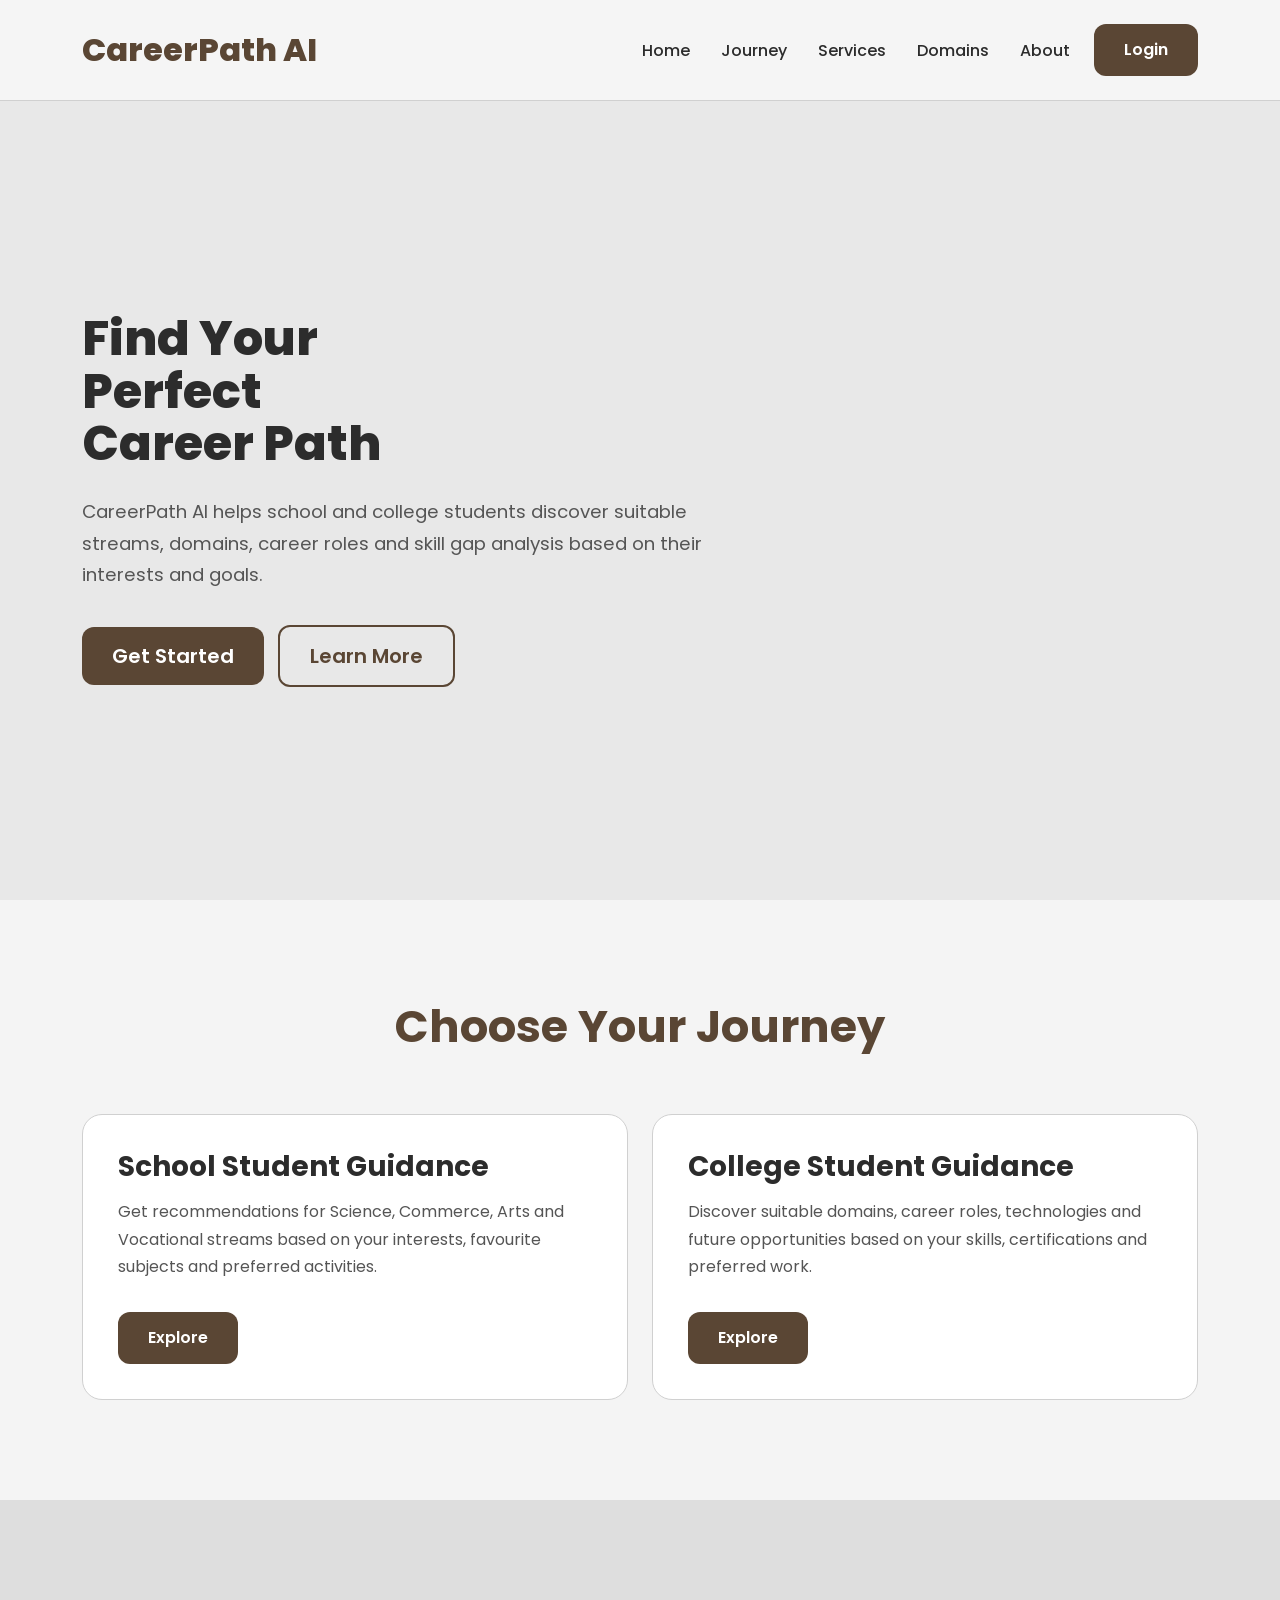
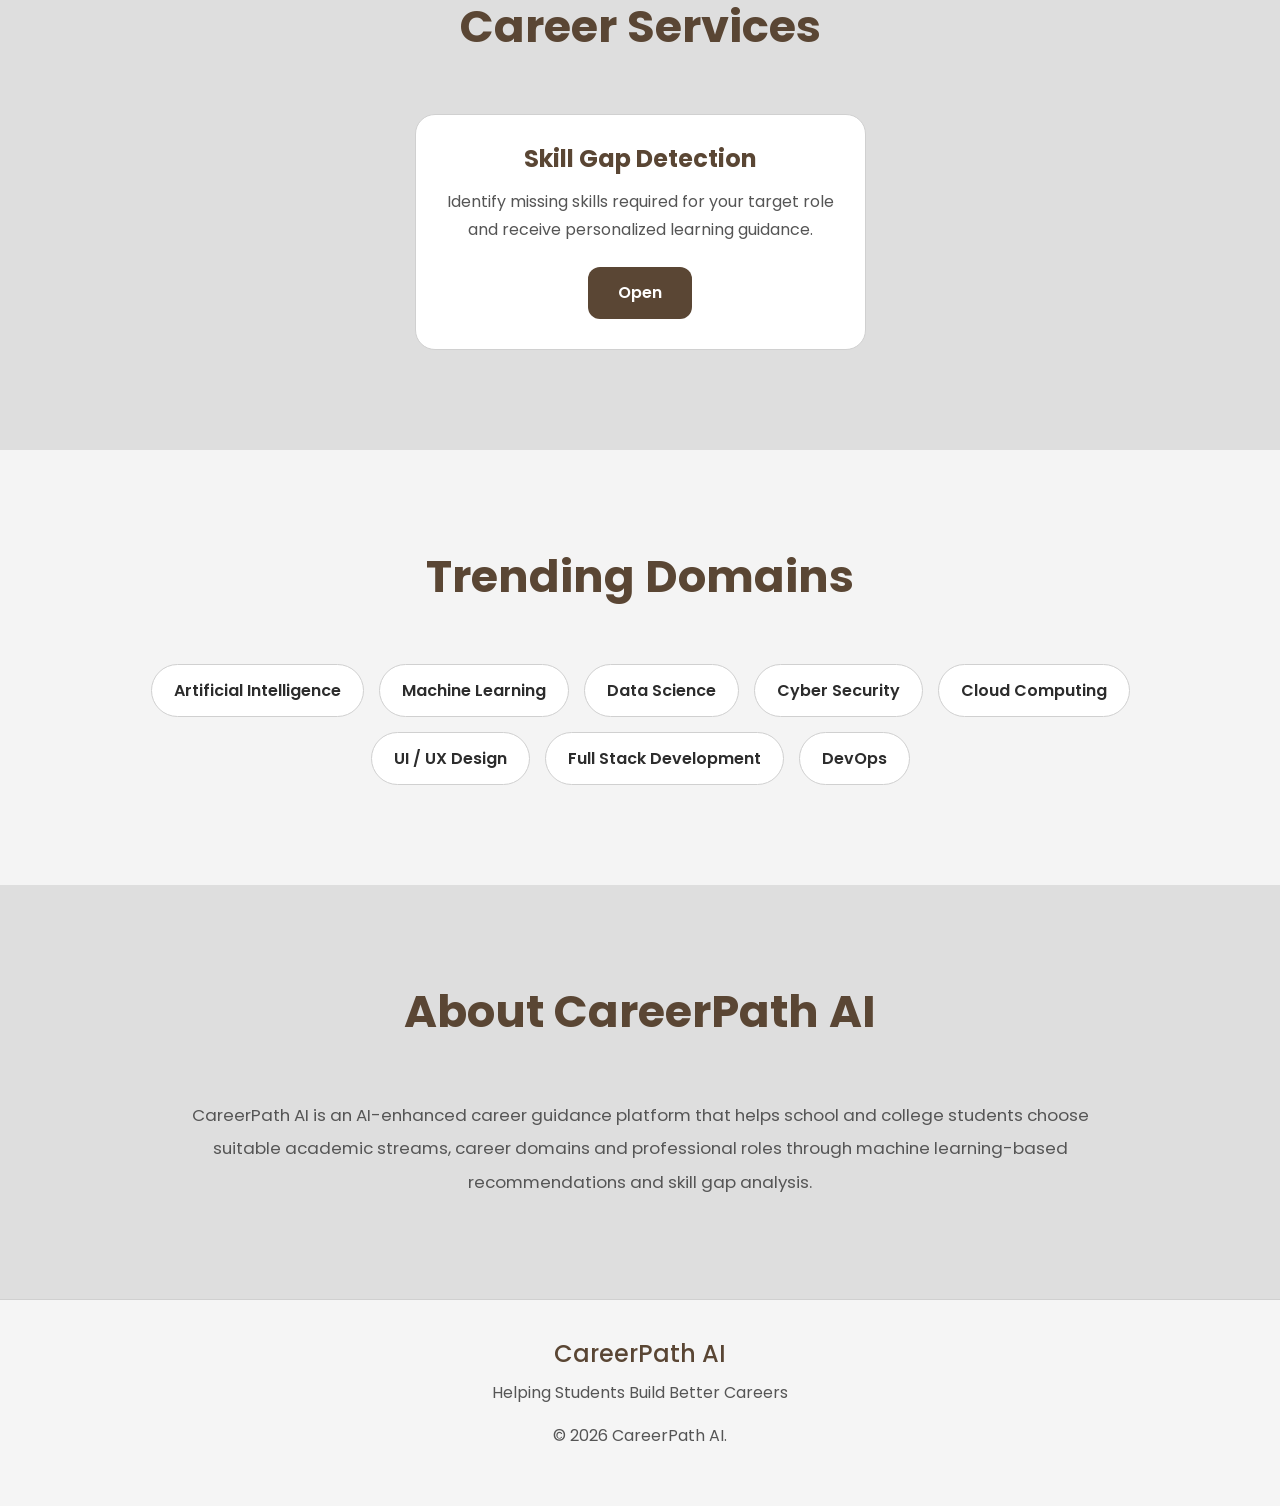
<file: index.html>
<!DOCTYPE html>

<html lang="en">

<head>

<meta charset="UTF-8">

<meta name="viewport"
content="width=device-width, initial-scale=1.0">

<title>CareerPath AI</title>

<link href="https://fonts.googleapis.com/css2?family=Poppins:wght@300;400;500;600;700;800&display=swap" rel="stylesheet">

<link href="https://cdn.jsdelivr.net/npm/bootstrap@5.3.3/dist/css/bootstrap.min.css" rel="stylesheet">

<link rel="stylesheet" href="style.css">

</head>

<body>

<!-- ==========================
     NAVBAR
========================== -->

<nav class="navbar navbar-expand-lg navbar-light fixed-top">

<div class="container">

<a class="navbar-brand" href="#">
CareerPath AI
</a>

<button
class="navbar-toggler"
type="button"
data-bs-toggle="collapse"
data-bs-target="#navbarNav">

<span class="navbar-toggler-icon"></span>

</button>

<div class="collapse navbar-collapse" id="navbarNav">

<ul class="navbar-nav ms-auto align-items-center">

<li class="nav-item">

<a class="nav-link" href="#home">

Home

</a>

</li>

<li class="nav-item">

<a class="nav-link" href="#journey">

Journey

</a>

</li>

<li class="nav-item">

<a class="nav-link" href="#services">

Services

</a>

</li>

<li class="nav-item">

<a class="nav-link" href="#domains">

Domains

</a>

</li>

<li class="nav-item">

<a class="nav-link" href="#about">

About

</a>

</li>

<!-- Login -->

<li
class="nav-item ms-3"
id="loginSection">

<a
id="loginBtn"
href="login.html"
class="btn btn-premium">

Login

</a>

</li>

<!-- Logged User -->

<li
class="nav-item ms-3"
id="userSection"
style="display:none;">

<span
id="welcomeUser"
style="
font-weight:600;
color:#5A4634;
margin-right:10px;">

</span>

<button
class="btn btn-outline-premium"
onclick="logout()">

Logout

</button>

</li>

</ul>

</div>

</div>

</nav>

<!-- ==========================
     HERO SECTION
========================== -->

<section
id="home"
class="hero">

<div class="container">

<div class="row">

<div class="col-lg-8">

<h1 style="font-size:3rem;">

Find Your

<br>

Perfect

<br>

Career Path

</h1>

<p>

CareerPath AI helps school and college students
discover suitable streams, domains,
career roles and skill gap analysis
based on their interests and goals.

</p>

<div class="hero-buttons">

<a
href="register.html"
class="btn btn-premium btn-lg">

Get Started

</a>

<a
href="#journey"
class="btn btn-outline-premium btn-lg">

Learn More

</a>

</div>

</div>

<div class="col-lg-4">

</div>

</div>

</div>

</section>
<!-- ==========================
     CHOOSE YOUR JOURNEY
========================== -->

<section id="journey" class="section-light">

<div class="container">

<h2 class="section-title">

Choose Your Journey

</h2>

<div class="row g-4">

<!-- School -->

<div class="col-md-6">

<div class="feature-card">

<h3>

School Student Guidance

</h3>

<p>

Get recommendations for Science,
Commerce, Arts and Vocational streams
based on your interests,
favourite subjects and preferred activities.

</p>

<a
href="school-guidance.html"
class="btn btn-premium mt-3">

Explore

</a>

</div>

</div>

<!-- College -->

<div class="col-md-6">

<div class="feature-card">

<h3>

College Student Guidance

</h3>

<p>

Discover suitable domains,
career roles,
technologies and future opportunities
based on your skills,
certifications and preferred work.

</p>

<a
href="college-guidance.html"
class="btn btn-premium mt-3">

Explore

</a>

</div>

</div>

</div>

</div>

</section>

<!-- ==========================
     CAREER SERVICES
========================== -->

<section id="services" class="section-dark">

<div class="container">

<h2 class="section-title">

Career Services

</h2>

<div class="row justify-content-center">

<div class="col-md-5">

<div class="service-card">

<h4>

Skill Gap Detection

</h4>

<p>

Identify missing skills
required for your target role
and receive personalized learning guidance.

</p>

<a
href="skill-gap.html"
class="btn btn-premium mt-2">

Open

</a>

</div>

</div>

</div>

</div>

</section>
<!-- ==========================
     TRENDING DOMAINS
========================== -->

<section id="domains" class="section-light">

<div class="container">

<h2 class="section-title">

Trending Domains

</h2>

<div class="domains-container">

<span class="domain-badge">

Artificial Intelligence

</span>

<span class="domain-badge">

Machine Learning

</span>

<span class="domain-badge">

Data Science

</span>

<span class="domain-badge">

Cyber Security

</span>

<span class="domain-badge">

Cloud Computing

</span>

<span class="domain-badge">

UI / UX Design

</span>

<span class="domain-badge">

Full Stack Development

</span>

<span class="domain-badge">

DevOps

</span>

</div>

</div>

</section>

<!-- ==========================
     ABOUT
========================== -->

<section id="about" class="section-dark">

<div class="container">

<h2 class="section-title">

About CareerPath AI

</h2>

<p class="about-text">

CareerPath AI is an AI-enhanced career guidance platform
that helps school and college students choose suitable
academic streams, career domains and professional roles
through machine learning-based recommendations and
skill gap analysis.

</p>

</div>

</section>

<!-- ==========================
     FOOTER
========================== -->

<footer>

<div class="container text-center">

<h4>

CareerPath AI

</h4>

<p>

Helping Students Build Better Careers

</p>

<p>

© 2026 CareerPath AI.

</p>

</div>

</footer>

<script src="https://cdn.jsdelivr.net/npm/bootstrap@5.3.3/dist/js/bootstrap.bundle.min.js"></script>

<script>
     const user = JSON.parse(localStorage.getItem("user"));

if(user){

    document.getElementById("loginSection").style.display = "none";

    document.getElementById("userSection").style.display = "block";

    document.getElementById("welcomeUser").innerHTML =
    "Welcome, " + user.name;

}

function logout(){

    localStorage.removeItem("user");

    window.location.href = "login.html";

}

document.addEventListener("DOMContentLoaded", function(){

    const currentPage =
    window.location.pathname.split("/").pop();

    if(currentPage === "index.html" || currentPage === ""){

        const exploreButtons =
        document.querySelectorAll("a[href='school-guidance.html'], a[href='college-guidance.html'], a[href='skill-gap.html']");

        exploreButtons.forEach(function(button){

            button.addEventListener("click", function(e){

                if(!localStorage.getItem("user")){

                    e.preventDefault();

                    alert("Please login to continue.");

                    window.location.href = "login.html";

                }

            });

        });

    }

});

</script>

</body>

</html>
</file>
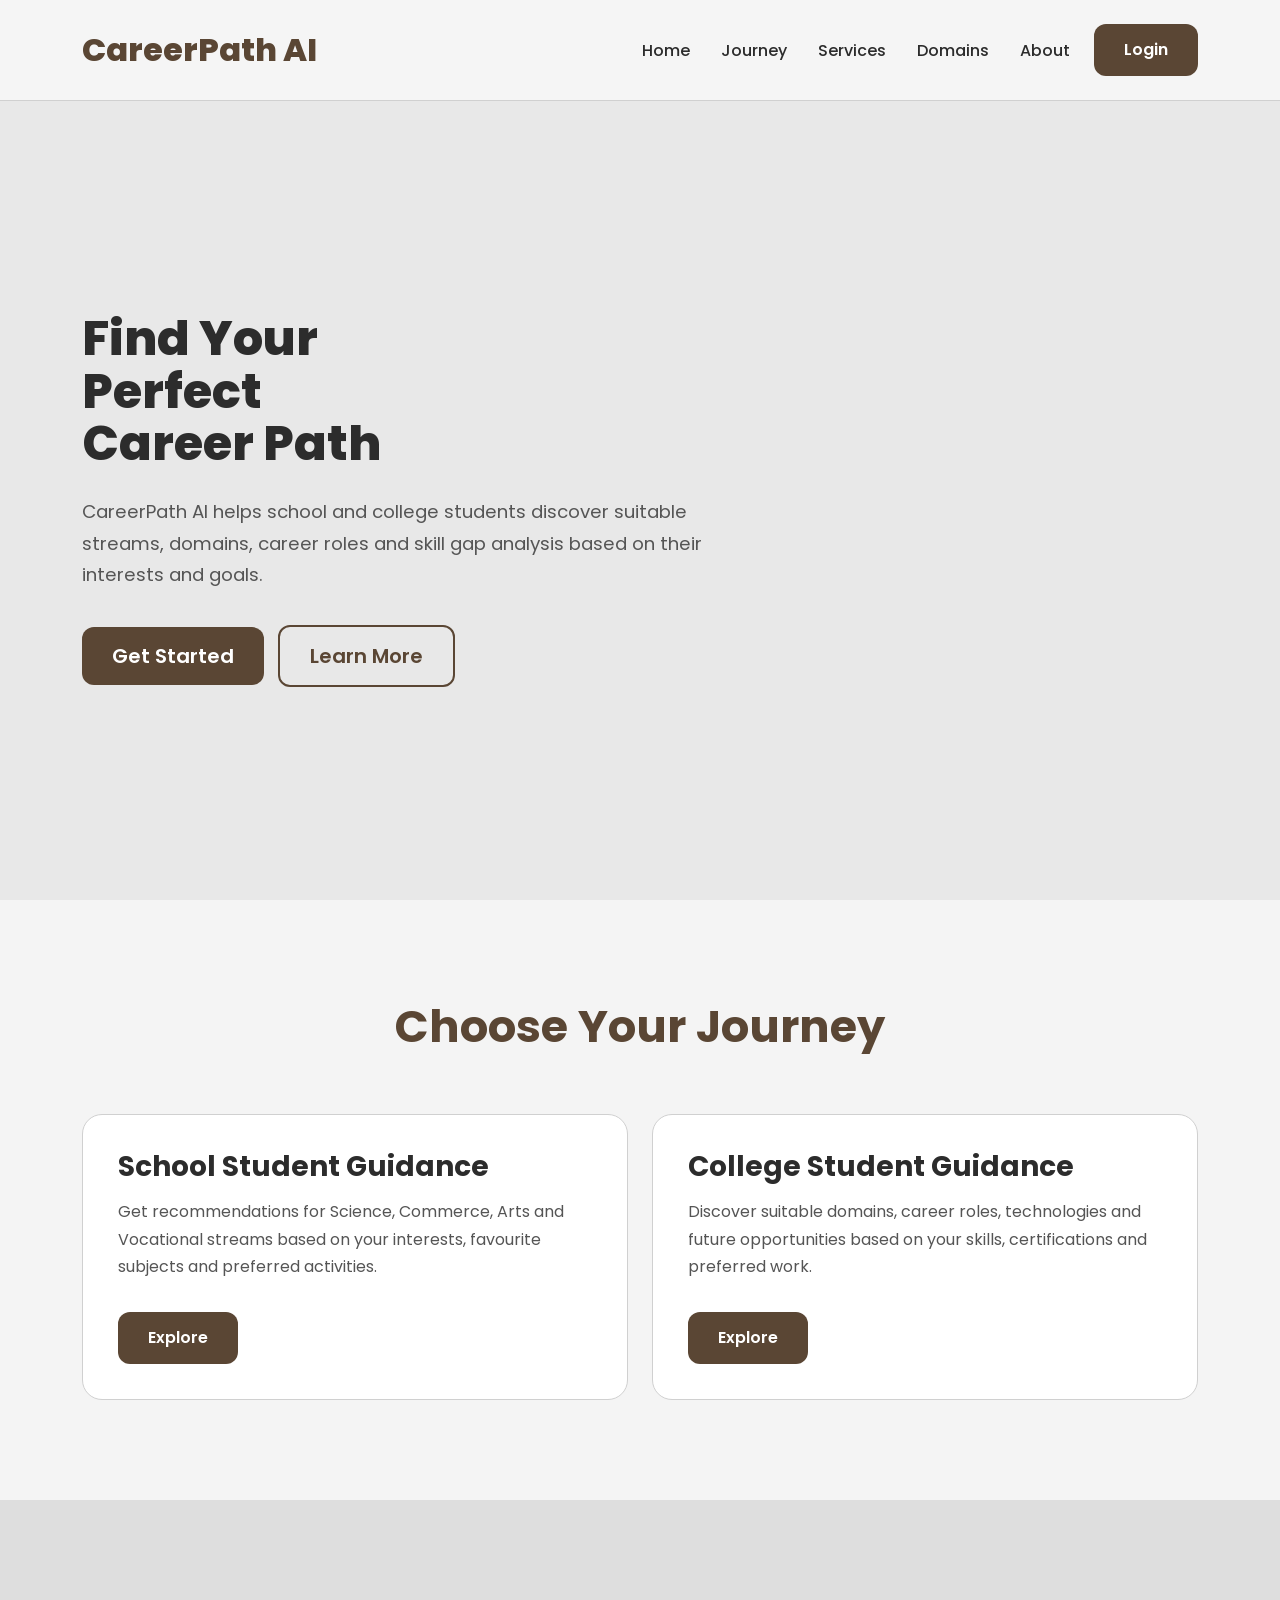
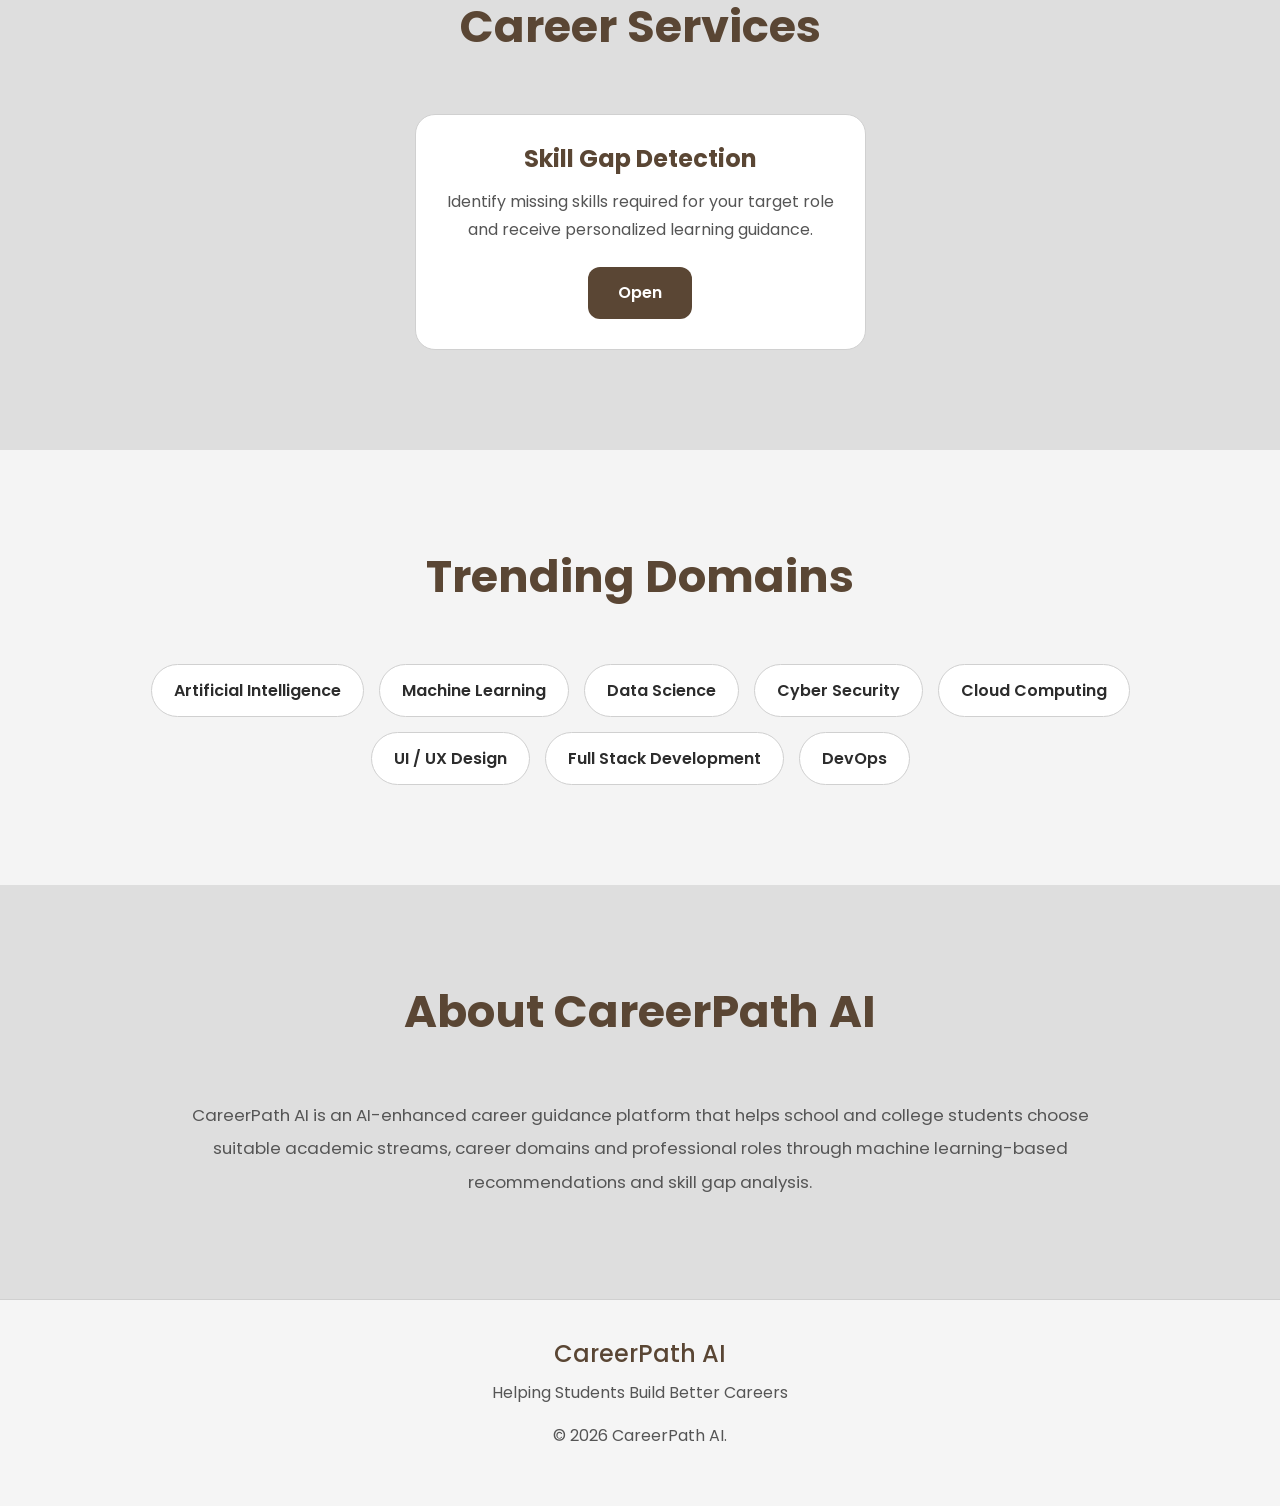
<file: frontend/index.html>
<!DOCTYPE html>

<html lang="en">

<head>

<meta charset="UTF-8">

<meta name="viewport"
content="width=device-width, initial-scale=1.0">

<title>CareerPath AI</title>

<link href="https://fonts.googleapis.com/css2?family=Poppins:wght@300;400;500;600;700;800&display=swap" rel="stylesheet">

<link href="https://cdn.jsdelivr.net/npm/bootstrap@5.3.3/dist/css/bootstrap.min.css" rel="stylesheet">

<link rel="stylesheet" href="style.css">

</head>

<body>

<!-- ==========================
     NAVBAR
========================== -->

<nav class="navbar navbar-expand-lg navbar-light fixed-top">

<div class="container">

<a class="navbar-brand" href="#">
CareerPath AI
</a>

<button
class="navbar-toggler"
type="button"
data-bs-toggle="collapse"
data-bs-target="#navbarNav">

<span class="navbar-toggler-icon"></span>

</button>

<div class="collapse navbar-collapse" id="navbarNav">

<ul class="navbar-nav ms-auto align-items-center">

<li class="nav-item">

<a class="nav-link" href="#home">

Home

</a>

</li>

<li class="nav-item">

<a class="nav-link" href="#journey">

Journey

</a>

</li>

<li class="nav-item">

<a class="nav-link" href="#services">

Services

</a>

</li>

<li class="nav-item">

<a class="nav-link" href="#domains">

Domains

</a>

</li>

<li class="nav-item">

<a class="nav-link" href="#about">

About

</a>

</li>

<!-- Login -->

<li
class="nav-item ms-3"
id="loginSection">

<a
id="loginBtn"
href="login.html"
class="btn btn-premium">

Login

</a>

</li>

<!-- Logged User -->

<li
class="nav-item ms-3"
id="userSection"
style="display:none;">

<span
id="welcomeUser"
style="
font-weight:600;
color:#5A4634;
margin-right:10px;">

</span>

<button
class="btn btn-outline-premium"
onclick="logout()">

Logout

</button>

</li>

</ul>

</div>

</div>

</nav>

<!-- ==========================
     HERO SECTION
========================== -->

<section
id="home"
class="hero">

<div class="container">

<div class="row">

<div class="col-lg-8">

<h1 style="font-size:3rem;">

Find Your

<br>

Perfect

<br>

Career Path

</h1>

<p>

CareerPath AI helps school and college students
discover suitable streams, domains,
career roles and skill gap analysis
based on their interests and goals.

</p>

<div class="hero-buttons">

<a
href="register.html"
class="btn btn-premium btn-lg">

Get Started

</a>

<a
href="#journey"
class="btn btn-outline-premium btn-lg">

Learn More

</a>

</div>

</div>

<div class="col-lg-4">

</div>

</div>

</div>

</section>
<!-- ==========================
     CHOOSE YOUR JOURNEY
========================== -->

<section id="journey" class="section-light">

<div class="container">

<h2 class="section-title">

Choose Your Journey

</h2>

<div class="row g-4">

<!-- School -->

<div class="col-md-6">

<div class="feature-card">

<h3>

School Student Guidance

</h3>

<p>

Get recommendations for Science,
Commerce, Arts and Vocational streams
based on your interests,
favourite subjects and preferred activities.

</p>

<a
href="school-guidance.html"
class="btn btn-premium mt-3">

Explore

</a>

</div>

</div>

<!-- College -->

<div class="col-md-6">

<div class="feature-card">

<h3>

College Student Guidance

</h3>

<p>

Discover suitable domains,
career roles,
technologies and future opportunities
based on your skills,
certifications and preferred work.

</p>

<a
href="college-guidance.html"
class="btn btn-premium mt-3">

Explore

</a>

</div>

</div>

</div>

</div>

</section>

<!-- ==========================
     CAREER SERVICES
========================== -->

<section id="services" class="section-dark">

<div class="container">

<h2 class="section-title">

Career Services

</h2>

<div class="row justify-content-center">

<div class="col-md-5">

<div class="service-card">

<h4>

Skill Gap Detection

</h4>

<p>

Identify missing skills
required for your target role
and receive personalized learning guidance.

</p>

<a
href="skill-gap.html"
class="btn btn-premium mt-2">

Open

</a>

</div>

</div>

</div>

</div>

</section>
<!-- ==========================
     TRENDING DOMAINS
========================== -->

<section id="domains" class="section-light">

<div class="container">

<h2 class="section-title">

Trending Domains

</h2>

<div class="domains-container">

<span class="domain-badge">

Artificial Intelligence

</span>

<span class="domain-badge">

Machine Learning

</span>

<span class="domain-badge">

Data Science

</span>

<span class="domain-badge">

Cyber Security

</span>

<span class="domain-badge">

Cloud Computing

</span>

<span class="domain-badge">

UI / UX Design

</span>

<span class="domain-badge">

Full Stack Development

</span>

<span class="domain-badge">

DevOps

</span>

</div>

</div>

</section>

<!-- ==========================
     ABOUT
========================== -->

<section id="about" class="section-dark">

<div class="container">

<h2 class="section-title">

About CareerPath AI

</h2>

<p class="about-text">

CareerPath AI is an AI-enhanced career guidance platform
that helps school and college students choose suitable
academic streams, career domains and professional roles
through machine learning-based recommendations and
skill gap analysis.

</p>

</div>

</section>

<!-- ==========================
     FOOTER
========================== -->

<footer>

<div class="container text-center">

<h4>

CareerPath AI

</h4>

<p>

Helping Students Build Better Careers

</p>

<p>

© 2026 CareerPath AI.

</p>

</div>

</footer>

<script src="https://cdn.jsdelivr.net/npm/bootstrap@5.3.3/dist/js/bootstrap.bundle.min.js"></script>

<script>
     const user = JSON.parse(localStorage.getItem("user"));

if(user){

    document.getElementById("loginSection").style.display = "none";

    document.getElementById("userSection").style.display = "block";

    document.getElementById("welcomeUser").innerHTML =
    "Welcome, " + user.name;

}

function logout(){

    localStorage.removeItem("user");

    window.location.href = "login.html";

}

document.addEventListener("DOMContentLoaded", function(){

    const currentPage =
    window.location.pathname.split("/").pop();

    if(currentPage === "index.html" || currentPage === ""){

        const exploreButtons =
        document.querySelectorAll("a[href='school-guidance.html'], a[href='college-guidance.html'], a[href='skill-gap.html']");

        exploreButtons.forEach(function(button){

            button.addEventListener("click", function(e){

                if(!localStorage.getItem("user")){

                    e.preventDefault();

                    alert("Please login to continue.");

                    window.location.href = "login.html";

                }

            });

        });

    }

});

</script>

</body>

</html>
</file>
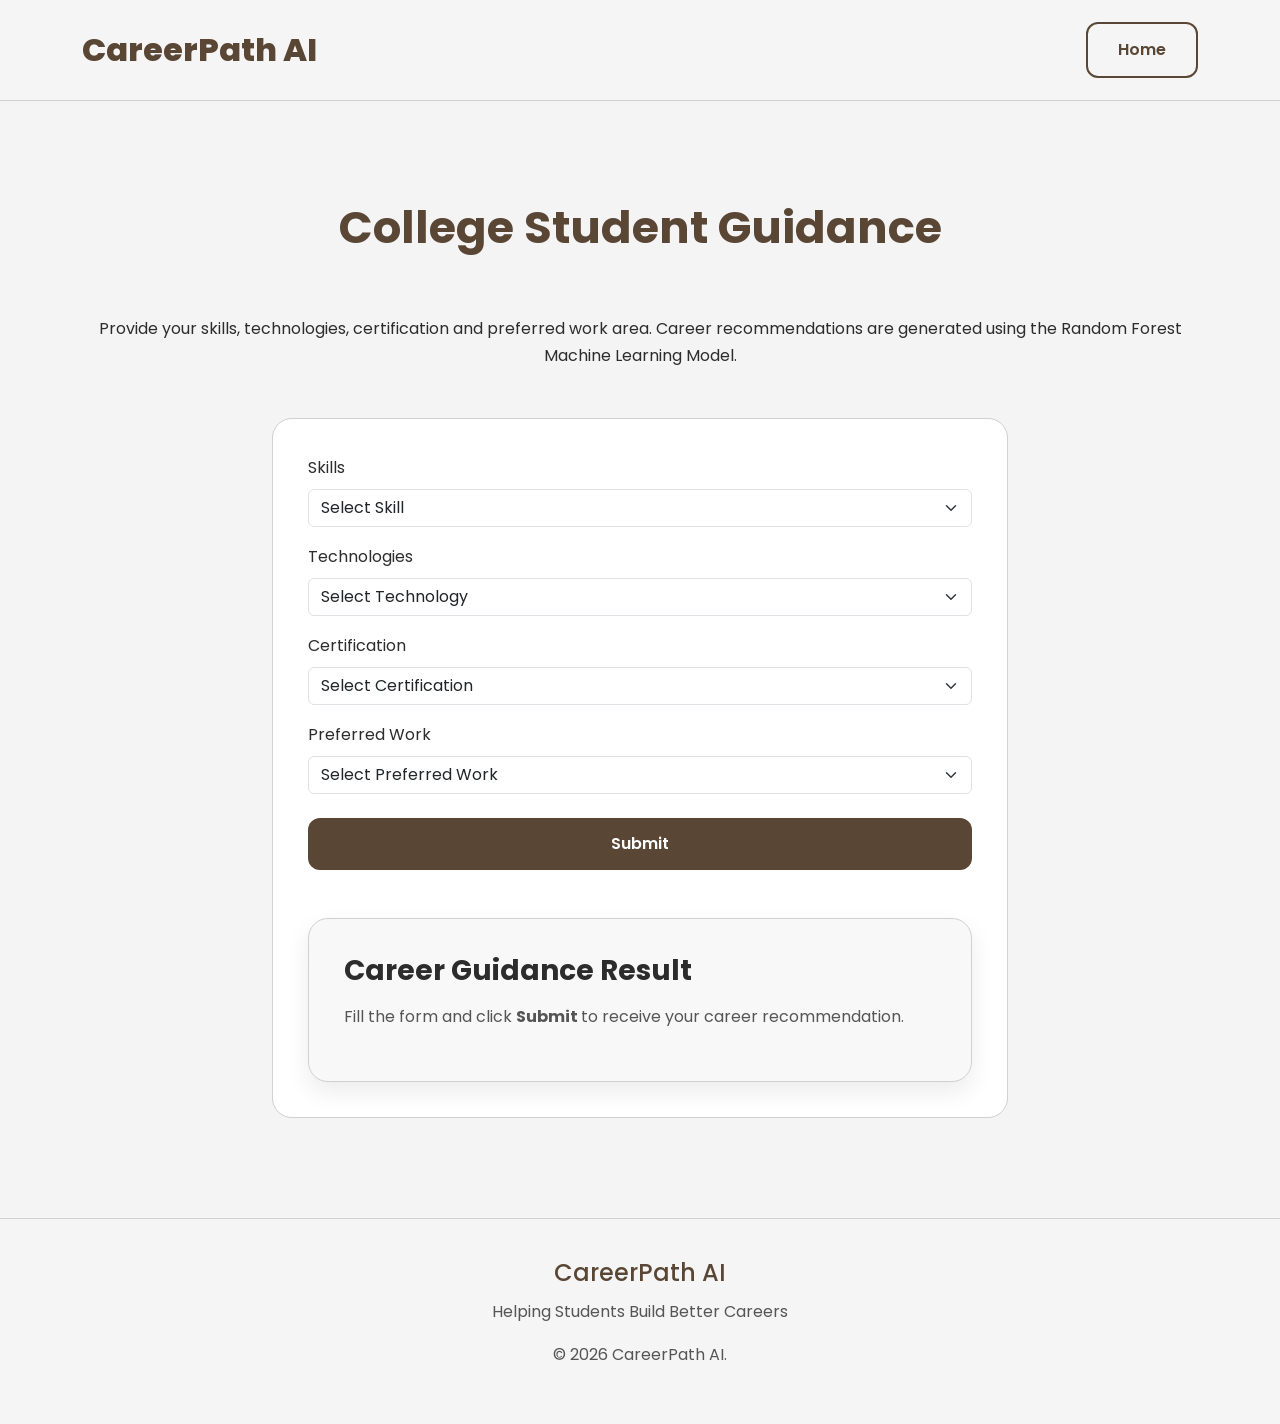
<file: college-guidance.html>
<!DOCTYPE html>
<html lang="en">

<head>

<meta charset="UTF-8">

<meta name="viewport"
content="width=device-width, initial-scale=1.0">

<title>College Guidance | CareerPath AI</title>

<link
href="https://cdn.jsdelivr.net/npm/bootstrap@5.3.3/dist/css/bootstrap.min.css"
rel="stylesheet">

<link
rel="stylesheet"
href="style.css">

</head>

<body>

<!-- ==========================
     NAVBAR
========================== -->

<nav class="navbar navbar-expand-lg navbar-light">

<div class="container">

<a
class="navbar-brand"
href="index.html">

CareerPath AI

</a>

<div class="ms-auto">

<a
href="index.html"
class="btn btn-outline-premium">

Home

</a>

</div>

</div>

</nav>

<!-- ==========================
     COLLEGE GUIDANCE
========================== -->

<section class="section-light">

<div class="container">

<div class="text-center mb-5">

<h1 class="section-title">

College Student Guidance

</h1>

<p>

Provide your skills, technologies,
certification and preferred work area.
Career recommendations are generated using
the Random Forest Machine Learning Model.

</p>

</div>

<div class="row justify-content-center">

<div class="col-lg-8">

<div class="feature-card">

<form id="collegeForm">

<!-- Skills -->

<div class="mb-3">

<label class="form-label">

Skills

</label>

<select
id="skill"
class="form-select"
required>

<option value="">
Select Skill
</option>

<option>C++</option>

<option>Cloud</option>

<option>Java</option>

<option>JavaScript</option>

<option>Networking</option>

<option>Python</option>

<option>SQL</option>

<option>UI Design</option>

</select>

</div>
<!-- Technologies -->

<div class="mb-3">

<label class="form-label">

Technologies

</label>

<select
id="technology"
class="form-select"
required>

<option value="">
Select Technology
</option>

<option>AWS</option>

<option>Adobe XD</option>

<option>Android Studio</option>

<option>Angular</option>

<option>Azure</option>

<option>C++</option>

<option>Cyber Security</option>

<option>Data Science</option>

<option>Docker</option>

<option>Embedded Systems</option>

<option>Figma</option>

<option>Firewalls</option>

<option>Flask</option>

<option>Flutter</option>

<option>Hibernate</option>

<option>Keras</option>

<option>Kubernetes</option>

<option>Linux</option>

<option>Machine Learning</option>

<option>Microservices</option>

<option>MongoDB</option>

<option>MySQL</option>

<option>Next.js</option>

<option>Node.js</option>

<option>NumPy</option>

<option>OpenCV</option>

<option>Oracle</option>

<option>Pandas</option>

<option>PostgreSQL</option>

<option>Power BI</option>

<option>React</option>

<option>React Native</option>

<option>Scikit-Learn</option>

<option>Spring Boot</option>

<option>Tableau</option>

<option>TensorFlow</option>

<option>Vue.js</option>

<option>Windows Server</option>

</select>

</div>

<!-- Certification -->

<div class="mb-3">

<label class="form-label">

Certification

</label>

<select
id="certification"
class="form-select"
required>

<option value="">
Select Certification
</option>

<option>AWS Certification</option>

<option>Cisco Certification</option>

<option>Coursera Certification</option>

<option>Google Certification</option>

<option>IBM Certification</option>

<option>Meta Certification</option>

<option>Microsoft Certification</option>

<option>NPTEL Certification</option>

<option>Oracle Certification</option>

</select>

</div>
<!-- Preferred Work -->

<div class="mb-4">

<label class="form-label">

Preferred Work

</label>

<select
id="preferredWork"
class="form-select"
required>

<option value="">
Select Preferred Work
</option>

<option>AI Research</option>

<option>Automation</option>

<option>Business Intelligence</option>

<option>Cloud Computing</option>

<option>Cyber Security</option>

<option>Data Analysis</option>

<option>Database Management</option>

<option>Deep Learning</option>

<option>Designing</option>

<option>DevOps</option>

<option>Machine Learning</option>

<option>Mobile Development</option>

<option>Networking</option>

<option>Software Development</option>

<option>UI/UX Design</option>

<option>Web Development</option>

</select>

</div>

<!-- Submit Button -->

<div class="d-grid">

<button
type="submit"
class="btn btn-premium">

Submit

</button>

</div>

</form>

<!-- ==========================
     RESULT
========================== -->

<div class="hero-box mt-5">

<h3>

Career Guidance Result

</h3>

<div id="result">

<p>

Fill the form and click

<strong>

Submit

</strong>

to receive your career recommendation.

</p>

</div>

</div>

</div>

</div>

</div>

</section>

<!-- ==========================
     FOOTER
========================== -->

<footer>

<div class="container text-center">

<h4>

CareerPath AI

</h4>

<p>

Helping Students Build Better Careers

</p>

<p>

© 2026 CareerPath AI.

</p>

</div>

</footer>

<script src="https://cdn.jsdelivr.net/npm/bootstrap@5.3.3/dist/js/bootstrap.bundle.min.js"></script>

<script>
    document.getElementById("collegeForm").addEventListener("submit", async function(e){

    e.preventDefault();

    const skill =
    document.getElementById("skill").value;

    const technology =
    document.getElementById("technology").value;

    const certification =
    document.getElementById("certification").value;

    const preferredWork =
    document.getElementById("preferredWork").value;

    const result =
    document.getElementById("result");

    result.innerHTML = `

    <div class="text-center">

        <div class="spinner-border text-primary"></div>

        <p class="mt-3">

        Generating Career Recommendation...

        </p>

    </div>

    `;

    try{

        const response = await fetch(

            "https://careerpath-ai-vq6a.onrender.com/college-guidance",

            {

                method:"POST",

                headers:{

                    "Content-Type":"application/json"

                },

                body:JSON.stringify({

                    skill:skill,

                    technology:technology,

                    certification:certification,

                    preferred_work:preferredWork

                })

            }

        );

        const data = await response.json();

        if(data.success){

            result.innerHTML = `

            <table class="table table-bordered">

                <tr>

                    <th width="40%">

                    Skills

                    </th>

                    <td>

                    ${data.skill}

                 </td>

            </tr>

                <tr>

                    <th>

                    Technology

                    </th>

                    <td>

                    ${data.technology}

                    </td>

                </tr>

                <tr>

                    <th>

                    Certification

                    </th>

                    <td>

                    ${data.certification}

                    </td>

                </tr>

                <tr>

                    <th>

                    Preferred Work

                    </th>

                    <td>

                    ${data.preferred_work}

                    </td>

                </tr>

                <tr>

                    <th>

                    Recommended Domain

                    </th>

                    <td>

                    <strong>

                    ${data.recommended_domain}

                    </strong>

                    </td>

                </tr>

                <tr>

                    <th>

                    Recommended Role

                    </th>

                    <td>

                    ${data.recommended_role}

                    </td>

                </tr>

            </table>

            `;

        }

        else{

            result.innerHTML = `

            <div class="alert alert-warning">

                ${data.message}

            </div>

            `;

        }

    }

    catch(error){

        console.error(error);

        result.innerHTML = `

        <div class="alert alert-danger">

            Unable to connect to the backend.

            <br><br>

            Please make sure

            <strong>

            Flask Server

            </strong>

            is running on

            <br>

            https://careerpath-ai-vq6a.onrender.com

        </div>

        `;

    }

});

</script>

</body>

</html>
</file>
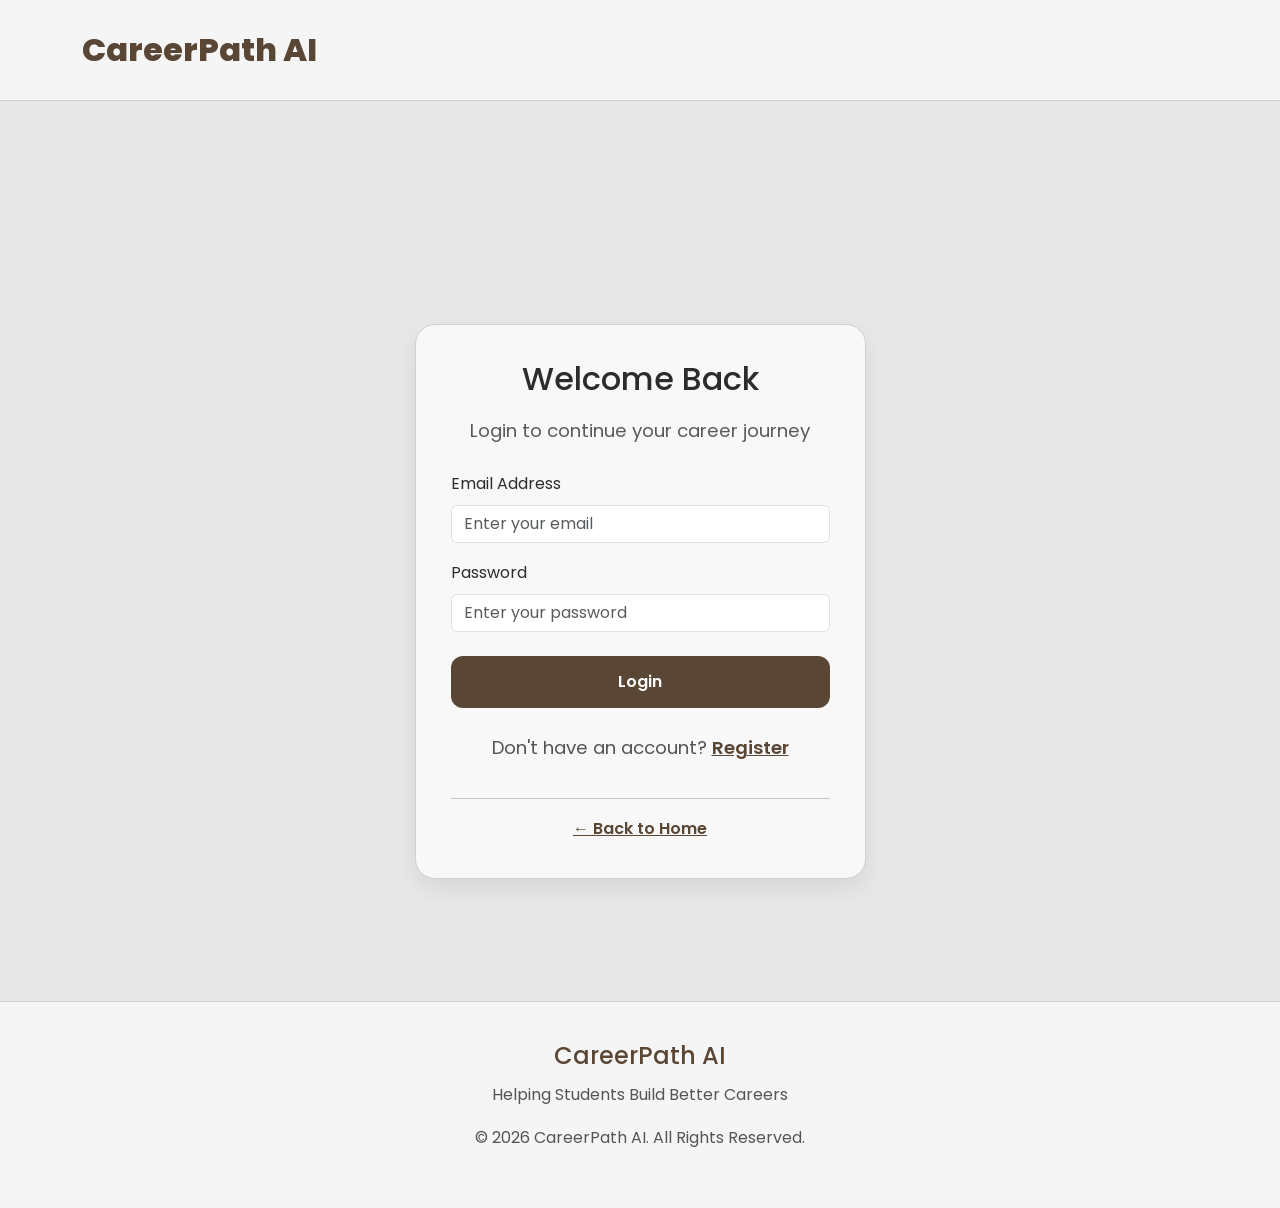
<file: login.html>
<!DOCTYPE html>
<html lang="en">
<head>
<meta charset="UTF-8">
<meta name="viewport" content="width=device-width, initial-scale=1.0">

<title>Login | CareerPath AI</title>

<link href="https://fonts.googleapis.com/css2?family=Poppins:wght@300;400;500;600;700;800&display=swap" rel="stylesheet">

<link href="https://cdn.jsdelivr.net/npm/bootstrap@5.3.3/dist/css/bootstrap.min.css" rel="stylesheet">

<link rel="stylesheet" href="style.css">

</head>

<body>

<!-- ==========================
     NAVBAR
========================== -->

<nav class="navbar navbar-expand-lg navbar-light">

<div class="container">

<a class="navbar-brand" href="index.html">
CareerPath AI
</a>

</div>

</nav>

<!-- ==========================
     LOGIN SECTION
========================== -->

<section class="hero">

<div class="container">

<div class="row justify-content-center align-items-center">

<div class="col-lg-5 col-md-8">

<div class="hero-box">

<h2 class="text-center mb-3">
Welcome Back
</h2>

<p class="text-center text-muted mb-4">
Login to continue your career journey
</p>

<form id="loginForm">

<div class="mb-3">

<label class="form-label">
Email Address
</label>

<input
type="email"
id="email"
class="form-control"
placeholder="Enter your email"
required>

</div>

<div class="mb-4">

<label class="form-label">
Password
</label>

<input
type="password"
id="password"
class="form-control"
placeholder="Enter your password"
required>

</div>

<div class="d-grid">

<button
type="submit"
class="btn btn-premium">

Login

</button>

</div>

</form>

<div id="loginMessage" class="mt-3"></div>

<div class="text-center mt-4">

<p>

Don't have an account?

<a href="register.html"
style="color:#5A4634;font-weight:600;">

Register

</a>

</p>

</div>

<hr>

<div class="text-center">

<a href="index.html"
style="color:#5A4634;font-weight:600;">

← Back to Home

</a>

</div>

</div>

</div>

</div>

</div>

</section>

<!-- ==========================
     FOOTER
========================== -->

<footer>

<div class="container text-center">

<h4>CareerPath AI</h4>

<p>
Helping Students Build Better Careers
</p>

<p>
© 2026 CareerPath AI. All Rights Reserved.
</p>

</div>

</footer>

<script src="https://cdn.jsdelivr.net/npm/bootstrap@5.3.3/dist/js/bootstrap.bundle.min.js"></script>

<script>

document.getElementById("loginForm").addEventListener("submit", async function(e){

    e.preventDefault();

    const email =
    document.getElementById("email").value;

    const password =
    document.getElementById("password").value;

    const message =
    document.getElementById("loginMessage");

    message.innerHTML =
    '<div class="alert alert-info">Logging in...</div>';

    try{

        const response = await fetch(

        "https://careerpath-ai-vq6a.onrender.com/login",

        {

            method:"POST",

            headers:{
                "Content-Type":"application/json"
            },

            body:JSON.stringify({

                email:email,

                password:password

            })

        });

        const data = await response.json();

        if(data.success){

            message.innerHTML =

            '<div class="alert alert-success">Login Successful. Redirecting...</div>';

            localStorage.setItem("user", JSON.stringify(data.user));

            setTimeout(function(){

                window.location.href="index.html";

            },1000);

        }

        else{

            message.innerHTML =

            `<div class="alert alert-danger">

            ${data.message}

            </div>`;

        }

    }

    catch(error){

        message.innerHTML =

        `<div class="alert alert-danger">

        Unable to connect to backend.<br>

        Make sure Flask is running on
        https://careerpath-ai-vq6a.onrender.com
        </div>`;

    }

});

</script>

</body>
</html>
</file>
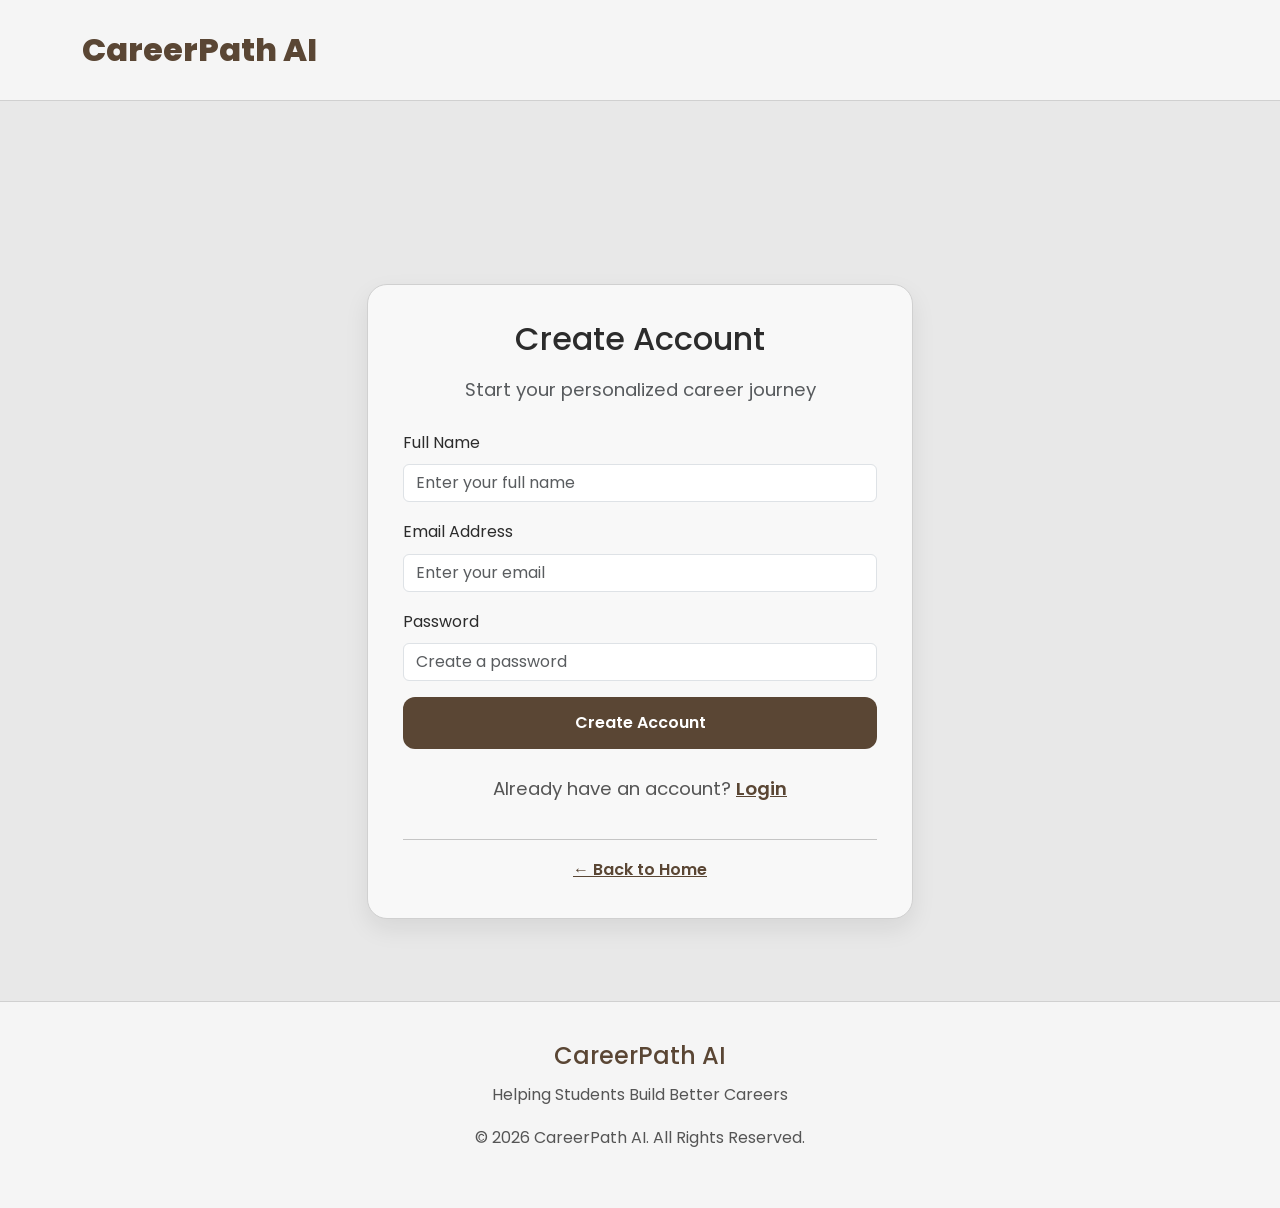
<file: register.html>
<!DOCTYPE html>

<html lang="en">

<head>

<meta charset="UTF-8">

<meta name="viewport"
content="width=device-width, initial-scale=1.0">

<title>Register | CareerPath AI</title>

<link href="https://fonts.googleapis.com/css2?family=Poppins:wght@300;400;500;600;700;800&display=swap" rel="stylesheet">

<link href="https://cdn.jsdelivr.net/npm/bootstrap@5.3.3/dist/css/bootstrap.min.css" rel="stylesheet">

<link rel="stylesheet" href="style.css">

</head>

<body>

<!-- ==========================
     NAVBAR
========================== -->

<nav class="navbar navbar-expand-lg navbar-light">

<div class="container">

<a class="navbar-brand" href="index.html">

CareerPath AI

</a>

</div>

</nav>

<!-- ==========================
     REGISTER SECTION
========================== -->

<section class="hero">

<div class="container">

<div class="row justify-content-center align-items-center">

<div class="col-lg-6 col-md-8">

<div class="hero-box">

<h2 class="text-center mb-3">

Create Account

</h2>

<p class="text-center text-muted mb-4">

Start your personalized career journey

</p>

<form id="registerForm">

<div class="mb-3">

<label class="form-label">

Full Name

</label>

<input
type="text"
id="name"
class="form-control"
placeholder="Enter your full name"
required>

</div>

<div class="mb-3">

<label class="form-label">

Email Address

</label>

<input
type="email"
id="email"
class="form-control"
placeholder="Enter your email"
required>

</div>

<div class="mb-3">

<label class="form-label">

Password

</label>

<input
type="password"
id="password"
class="form-control"
placeholder="Create a password"
required>

</div>

<div class="d-grid">

<button
type="submit"
class="btn btn-premium">

Create Account

</button>

</div>

</form>

<div id="registerMessage" class="mt-3"></div>

<div class="text-center mt-4">

<p>

Already have an account?

<a
href="login.html"
style="color:#5A4634;font-weight:600;">

Login

</a>

</p>

</div>

<hr>

<div class="text-center">

<a
href="index.html"
style="color:#5A4634;font-weight:600;">

← Back to Home

</a>

</div>

</div>

</div>

</div>

</div>

</section>

<!-- ==========================
     FOOTER
========================== -->

<footer>

<div class="container text-center">

<h4>

CareerPath AI

</h4>

<p>

Helping Students Build Better Careers

</p>

<p>

© 2026 CareerPath AI. All Rights Reserved.

</p>

</div>

</footer>

<script src="https://cdn.jsdelivr.net/npm/bootstrap@5.3.3/dist/js/bootstrap.bundle.min.js"></script>

<script>
    document.getElementById("registerForm").addEventListener("submit", async function(e){

    e.preventDefault();

    const name =
    document.getElementById("name").value.trim();

    const email =
    document.getElementById("email").value.trim();

    const password =
    document.getElementById("password").value;

    const message =
    document.getElementById("registerMessage");

    message.innerHTML =

    '<div class="alert alert-info">Creating account...</div>';

    try{

        const response = await fetch(

            "https://careerpath-ai-vq6a.onrender.com/register",

            {

                method:"POST",

                headers:{

                    "Content-Type":"application/json"

                },

                body:JSON.stringify({

                    name:name,

                    email:email,

                    password:password

                })

            }

        );

        const data = await response.json();

        if(data.success){

            message.innerHTML =

            '<div class="alert alert-success">Registration Successful! Redirecting to Login...</div>';

            setTimeout(function(){

                window.location.href="login.html";

            },1500);

        }

        else{

            message.innerHTML =

            `<div class="alert alert-danger">

                ${data.message}

            </div>`;

        }

    }

    catch(error){

        console.error(error);

        message.innerHTML =

        `<div class="alert alert-danger">

            Unable to connect to the backend.

            <br><br>

            Please make sure

            <strong>

            Flask Server

            </strong>

            is running on

            <br>

           https://careerpath-ai-vq6a.onrender.com

        </div>`;

    }

});

</script>

</body>

</html>
</file>
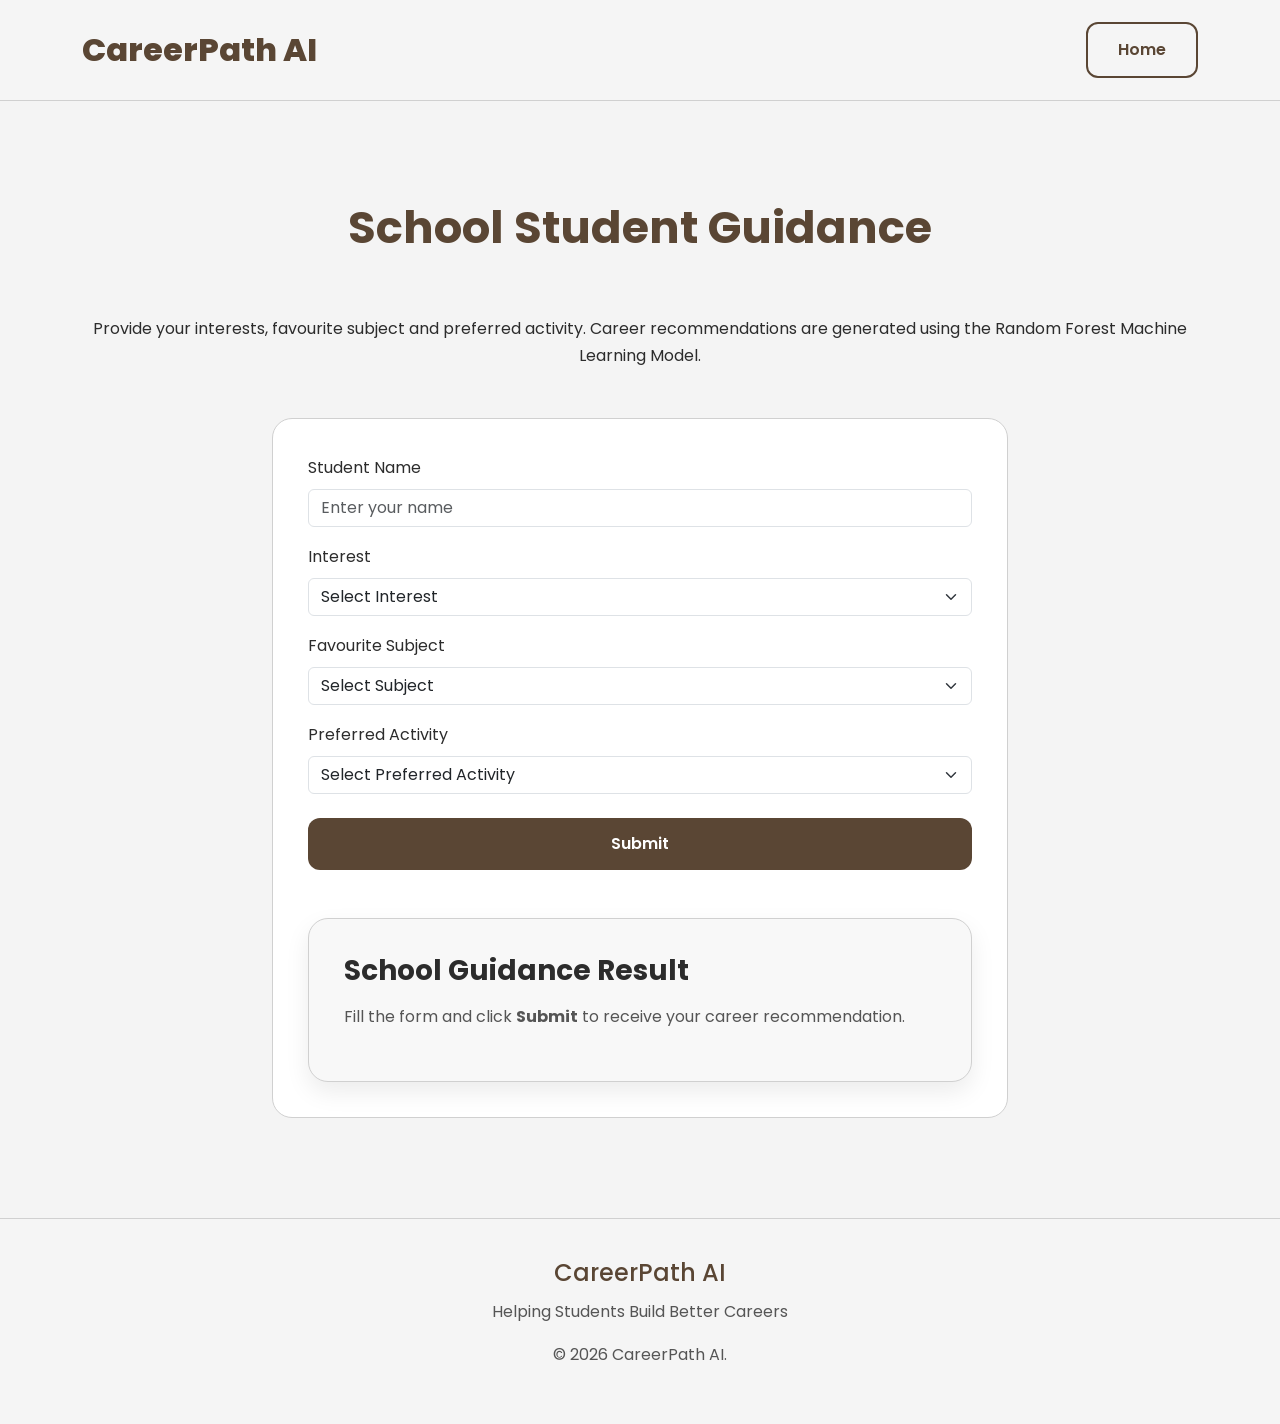
<file: school-guidance.html>
<!DOCTYPE html>
<html lang="en">

<head>

<meta charset="UTF-8">

<meta name="viewport"
content="width=device-width, initial-scale=1.0">

<title>School Guidance | CareerPath AI</title>

<link
href="https://cdn.jsdelivr.net/npm/bootstrap@5.3.3/dist/css/bootstrap.min.css"
rel="stylesheet">

<link
rel="stylesheet"
href="style.css">

</head>

<body>

<!-- ==========================
     NAVBAR
========================== -->

<nav class="navbar navbar-expand-lg navbar-light">

<div class="container">

<a
class="navbar-brand"
href="index.html">

CareerPath AI

</a>

<div class="ms-auto">

<a
href="index.html"
class="btn btn-outline-premium">

Home

</a>

</div>

</div>

</nav>

<!-- ==========================
     SCHOOL GUIDANCE
========================== -->

<section class="section-light">

<div class="container">

<div class="text-center mb-5">

<h1 class="section-title">

School Student Guidance

</h1>

<p>

Provide your interests, favourite subject and preferred activity.
Career recommendations are generated using the
Random Forest Machine Learning Model.

</p>

</div>

<div class="row justify-content-center">

<div class="col-lg-8">

<div class="feature-card">

<form id="schoolForm">

<!-- Student Name -->

<div class="mb-3">

<label class="form-label">

Student Name

</label>

<input

type="text"

id="studentName"

class="form-control"

placeholder="Enter your name"

required

>

</div>
<!-- Interest -->

<div class="mb-3">

<label class="form-label">

Interest

</label>

<select

id="interest"

class="form-select"

required

>

<option value="">

Select Interest

</option>

<option>Science</option>

<option>Commerce</option>

<option>Arts</option>

<option>Vocational</option>

</select>

</div>

<!-- Favourite Subject -->

<div class="mb-3">

<label class="form-label">

Favourite Subject

</label>

<select

id="subject"

class="form-select"

required

>

<option value="">

Select Subject

</option>

<option>Accountancy</option>

<option>Biology</option>

<option>Chemistry</option>

<option>Commerce</option>

<option>Computer Science</option>

<option>Economics</option>

<option>Fine Arts</option>

<option>Geography</option>

<option>History</option>

<option>Mathematics</option>

<option>Physics</option>

<option>Political Science</option>

</select>

</div>
<!-- Preferred Activity -->

<div class="mb-4">

<label class="form-label">

Preferred Activity

</label>

<select
id="activity"
class="form-select"
required>

<option value="">
Select Preferred Activity
</option>

<option>Accounting</option>

<option>Business Planning</option>

<option>Coding</option>

<option>Creativity</option>

<option>Designing</option>

<option>Drawing</option>

<option>Experimenting</option>

<option>Helping People</option>

<option>Leadership</option>

<option>Problem Solving</option>

<option>Public Speaking</option>

<option>Repairing</option>

<option>Research</option>

<option>Teaching</option>

<option>Writing</option>

</select>

</div>

<!-- Submit Button -->

<div class="d-grid">

<button
type="submit"
class="btn btn-premium">

Submit

</button>

</div>

</form>

<!-- ==========================
     RESULT
========================== -->

<div class="hero-box mt-5">

<h3>

School Guidance Result

</h3>

<div id="result">

<p>

Fill the form and click
<strong>Submit</strong>
to receive your career recommendation.

</p>

</div>

</div>

</div>

</div>

</div>

</section>

<!-- ==========================
     FOOTER
========================== -->

<footer>

<div class="container text-center">

<h4>

CareerPath AI

</h4>

<p>

Helping Students Build Better Careers

</p>

<p>

© 2026 CareerPath AI.

</p>

</div>

</footer>

<script src="https://cdn.jsdelivr.net/npm/bootstrap@5.3.3/dist/js/bootstrap.bundle.min.js"></script>

<script>
    document.getElementById("schoolForm").addEventListener("submit", async function(e){

    e.preventDefault();

    const studentName =
    document.getElementById("studentName").value;

    const interest =
    document.getElementById("interest").value;

    const subject =
    document.getElementById("subject").value;

    const activity =
    document.getElementById("activity").value;

    const result =
    document.getElementById("result");

    result.innerHTML = `

    <div class="text-center">

        <div class="spinner-border text-primary"></div>

        <p class="mt-3">

        Generating Career Recommendation...

        </p>

    </div>

    `;

    try{

        const response = await fetch(

            "https://careerpath-ai-vq6a.onrender.com/school-guidance",

            {

                method:"POST",

                headers:{

                    "Content-Type":"application/json"

                },

                body:JSON.stringify({

                    interest:interest,

                    subject:subject,

                    preferred_activity:activity

                })

            }

        );

        const data = await response.json();

        if(data.success){

            result.innerHTML = `

            <div class="alert alert-success">

                <h5>

                Welcome,

                <strong>${studentName}</strong>

                </h5>

            </div>

            <table class="table table-bordered">

                <tr>

                    <th width="40%">

                    Interest

                    </th>

                    <td>${data.interest}</td>

                </tr>

                <tr>

                    <th>

                    Favourite Subject

                    </th>

                    <td>${data.favourite_subject}</td>

                </tr>

                <tr>

                    <th>

                    Preferred Activity

                    </th>

                    <td>${data.preferred_activity}</td>

                </tr>

                <tr>

                    <th>

                    Recommended Stream

                    </th>

                    <td>

                    <strong>

                    ${data.recommended_stream}

                    </strong>

                    </td>

                </tr>

                <tr>

                    <th>

                    Recommended Course

                    </th>

                    <td>${data.recommended_course}</td>

                </tr>

                <tr>

                    <th>

                    Career Path

                    </th>

                    <td>${data.career_path}</td>

                </tr>

            </table>

            `;

        }

        else{

            result.innerHTML = `

            <div class="alert alert-warning">

                ${data.message}

            </div>

            `;

        }

    }

    catch(error){

        console.error(error);

        result.innerHTML = `

        <div class="alert alert-danger">

            Unable to connect to the backend.

            <br><br>

            Please make sure

            <strong>

            Flask Server

            </strong>

            is running on

            <br>

            https://careerpath-ai-vq6a.onrender.com

        </div>

        `;

    }

});

</script>

</body>

</html>
</file>
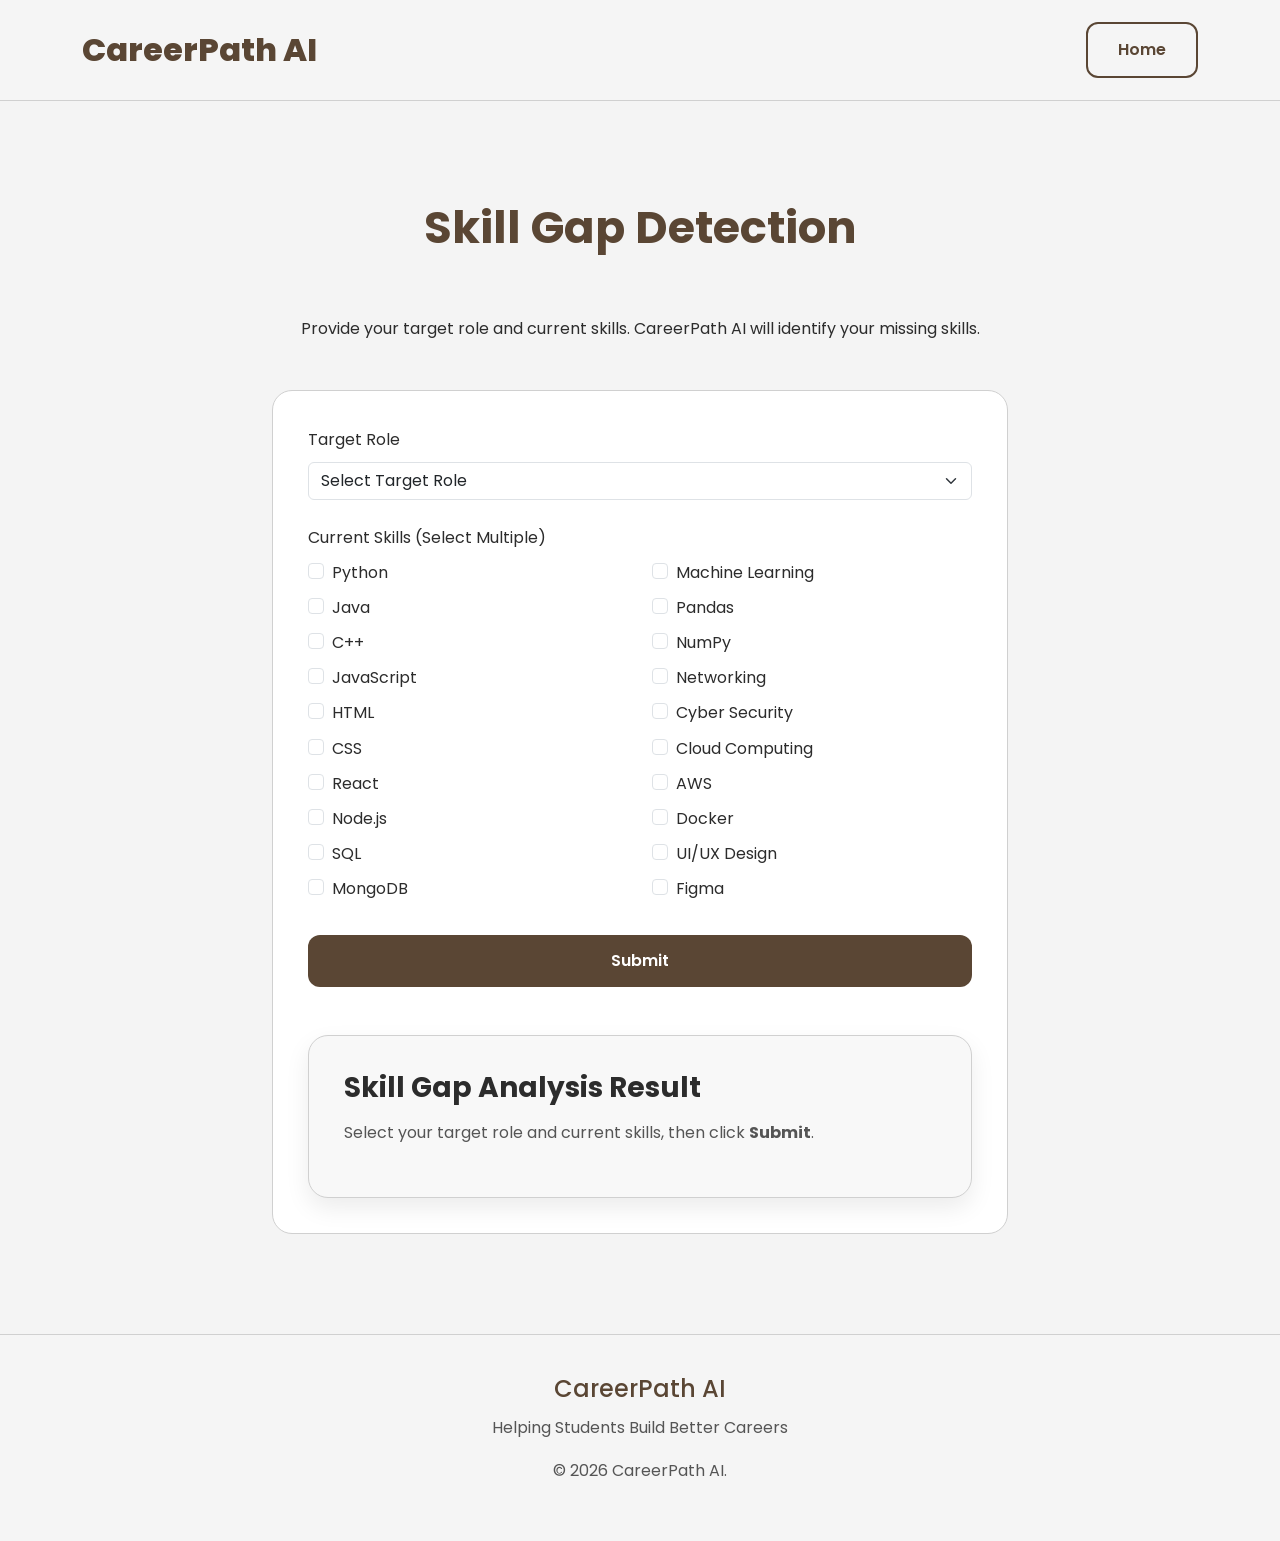
<file: skill-gap.html>
<!DOCTYPE html>
<html lang="en">

<head>

<meta charset="UTF-8">

<meta name="viewport"
content="width=device-width, initial-scale=1.0">

<title>Skill Gap Detection | CareerPath AI</title>

<link href="https://cdn.jsdelivr.net/npm/bootstrap@5.3.3/dist/css/bootstrap.min.css"
rel="stylesheet">

<link rel="stylesheet"
href="style.css">

</head>

<body>

<!-- ==========================
     NAVBAR
========================== -->

<nav class="navbar navbar-expand-lg navbar-light">

<div class="container">

<a class="navbar-brand"
href="index.html">

CareerPath AI

</a>

<div class="ms-auto">

<a href="index.html"
class="btn btn-outline-premium">

Home

</a>

</div>

</div>

</nav>

<!-- ==========================
     SKILL GAP
========================== -->

<section class="section-light">

<div class="container">

<div class="text-center mb-5">

<h1 class="section-title">

Skill Gap Detection

</h1>

<p>

Provide your target role and current skills.
CareerPath AI will identify your missing skills.

</p>

</div>

<div class="row justify-content-center">

<div class="col-lg-8">

<div class="feature-card">

<form id="skillGapForm">

<!-- Target Role -->

<div class="mb-4">

<label class="form-label">

Target Role

</label>

<select
id="targetRole"
class="form-select"
required>

<option value="">
Select Target Role
</option>

<option>Machine Learning Engineer</option>
<option>Data Scientist</option>
<option>Data Analyst</option>
<option>Full Stack Developer</option>
<option>Cyber Security Analyst</option>
<option>Cloud Engineer</option>
<option>UI/UX Designer</option>
<option>Software Engineer</option>

</select>

</div>

<!-- Current Skills -->

<div class="mb-4">

    <label class="form-label">
        Current Skills (Select Multiple)
    </label>

    <div class="row">

        <!-- Left Column -->

        <div class="col-md-6">

            <div class="form-check mb-2">
                <input class="form-check-input skill" type="checkbox" value="Python">
                <label class="form-check-label">Python</label>
            </div>

            <div class="form-check mb-2">
                <input class="form-check-input skill" type="checkbox" value="Java">
                <label class="form-check-label">Java</label>
            </div>

            <div class="form-check mb-2">
                <input class="form-check-input skill" type="checkbox" value="C++">
                <label class="form-check-label">C++</label>
            </div>

            <div class="form-check mb-2">
                <input class="form-check-input skill" type="checkbox" value="JavaScript">
                <label class="form-check-label">JavaScript</label>
            </div>

            <div class="form-check mb-2">
                <input class="form-check-input skill" type="checkbox" value="HTML">
                <label class="form-check-label">HTML</label>
            </div>

            <div class="form-check mb-2">
                <input class="form-check-input skill" type="checkbox" value="CSS">
                <label class="form-check-label">CSS</label>
            </div>

            <div class="form-check mb-2">
                <input class="form-check-input skill" type="checkbox" value="React">
                <label class="form-check-label">React</label>
            </div>

            <div class="form-check mb-2">
                <input class="form-check-input skill" type="checkbox" value="Node.js">
                <label class="form-check-label">Node.js</label>
            </div>

            <div class="form-check mb-2">
                <input class="form-check-input skill" type="checkbox" value="SQL">
                <label class="form-check-label">SQL</label>
            </div>

            <div class="form-check mb-2">
                <input class="form-check-input skill" type="checkbox" value="MongoDB">
                <label class="form-check-label">MongoDB</label>
            </div>

        </div>

        <!-- Right Column -->

        <div class="col-md-6">

            <div class="form-check mb-2">
                <input class="form-check-input skill" type="checkbox" value="Machine Learning">
                <label class="form-check-label">Machine Learning</label>
            </div>

            <div class="form-check mb-2">
                <input class="form-check-input skill" type="checkbox" value="Pandas">
                <label class="form-check-label">Pandas</label>
            </div>

            <div class="form-check mb-2">
                <input class="form-check-input skill" type="checkbox" value="NumPy">
                <label class="form-check-label">NumPy</label>
            </div>

            <div class="form-check mb-2">
                <input class="form-check-input skill" type="checkbox" value="Networking">
                <label class="form-check-label">Networking</label>
            </div>

            <div class="form-check mb-2">
                <input class="form-check-input skill" type="checkbox" value="Cyber Security">
                <label class="form-check-label">Cyber Security</label>
            </div>

            <div class="form-check mb-2">
                <input class="form-check-input skill" type="checkbox" value="Cloud Computing">
                <label class="form-check-label">Cloud Computing</label>
            </div>

            <div class="form-check mb-2">
                <input class="form-check-input skill" type="checkbox" value="AWS">
                <label class="form-check-label">AWS</label>
            </div>

            <div class="form-check mb-2">
                <input class="form-check-input skill" type="checkbox" value="Docker">
                <label class="form-check-label">Docker</label>
            </div>

            <div class="form-check mb-2">
                <input class="form-check-input skill" type="checkbox" value="UI/UX Design">
                <label class="form-check-label">UI/UX Design</label>
            </div>

            <div class="form-check mb-2">
                <input class="form-check-input skill" type="checkbox" value="Figma">
                <label class="form-check-label">Figma</label>
            </div>

        </div>

    </div>

</div>

<div class="d-grid">

<button
type="submit"
class="btn btn-premium">

Submit

</button>

</div>

</form>


<!-- ==========================
     OUTPUT
========================== -->

<div class="hero-box mt-5">

<h3>Skill Gap Analysis Result</h3>

<div id="result">

<p>
Select your target role and current skills, then click <strong>Submit</strong>.
</p>

</div>

</div>

</div>

</div>

</div>

</section>

<!-- ==========================
     FOOTER
========================== -->

<footer>

<div class="container text-center">

<h4>CareerPath AI</h4>

<p>
Helping Students Build Better Careers
</p>

<p>
© 2026 CareerPath AI.
</p>

</div>

</footer>

<script src="https://cdn.jsdelivr.net/npm/bootstrap@5.3.3/dist/js/bootstrap.bundle.min.js"></script>

<script>

document.getElementById("skillGapForm").addEventListener("submit", async function(e){

    e.preventDefault();

    const targetRole =
    document.getElementById("targetRole").value;

    const selectedSkills = [];

    document.querySelectorAll(".skill:checked").forEach(function(skill){

        selectedSkills.push(skill.value);

    });

    const result =
    document.getElementById("result");

    result.innerHTML =
    "<p>Analyzing skill gap...</p>";

    try{

        const response = await fetch(

        "https://careerpath-ai-vq6a.onrender.com/skill-gap",

        {

            method:"POST",

            headers:{
                "Content-Type":"application/json"
            },

            body:JSON.stringify({

                target_role:targetRole,

                current_skills:selectedSkills.join(",")

            })

        });

        const data = await response.json();

        if(data.success){

            result.innerHTML = `

            <table class="table table-bordered">

            <tr>

            <th width="40%">

            Target Role

            </th>

            <td>

            ${data.target_role}

            </td>

            </tr>

            <tr>

            <th>

            Current Skills

            </th>

            <td>

            ${data.current_skills.join(", ")}

            </td>

            </tr>

            <tr>

            <th>

            Required Skills

            </th>

            <td>

            ${data.required_skills.join(", ")}

            </td>

            </tr>

            <tr>

            <th>

            Matched Skills

            </th>

            <td>

            ${data.matched_skills.join(", ")}

            </td>

            </tr>

            <tr>

            <th>

            Missing Skills

            </th>

            <td>

            ${data.missing_skills.join(", ")}

            </td>

            </tr>

            <tr>

            <th>

            Recommended Course

            </th>

            <td>

            ${data.recommended_course}

            </td>

            </tr>

            <tr>

            <th>

            Learning Resource

            </th>

            <td>

            ${data.learning_resource}

            </td>

            </tr>

            <tr>

            <th>

            Career Level

            </th>

            <td>

            ${data.career_level}

            </td>

            </tr>

            </table>

            `;

        }

        else{

            result.innerHTML = `

            <div class="alert alert-warning">

            ${data.message}

            </div>

            `;

        }

    }

    catch(error){

        console.error(error);

        result.innerHTML = `

        <div class="alert alert-danger">

        Unable to connect to the backend.<br>

        Please make sure Flask is running on

        <strong>

        https://careerpath-ai-vq6a.onrender.com

        </strong>

        </div>

        `;

    }

});

</script>

</body>

</html>
</file>
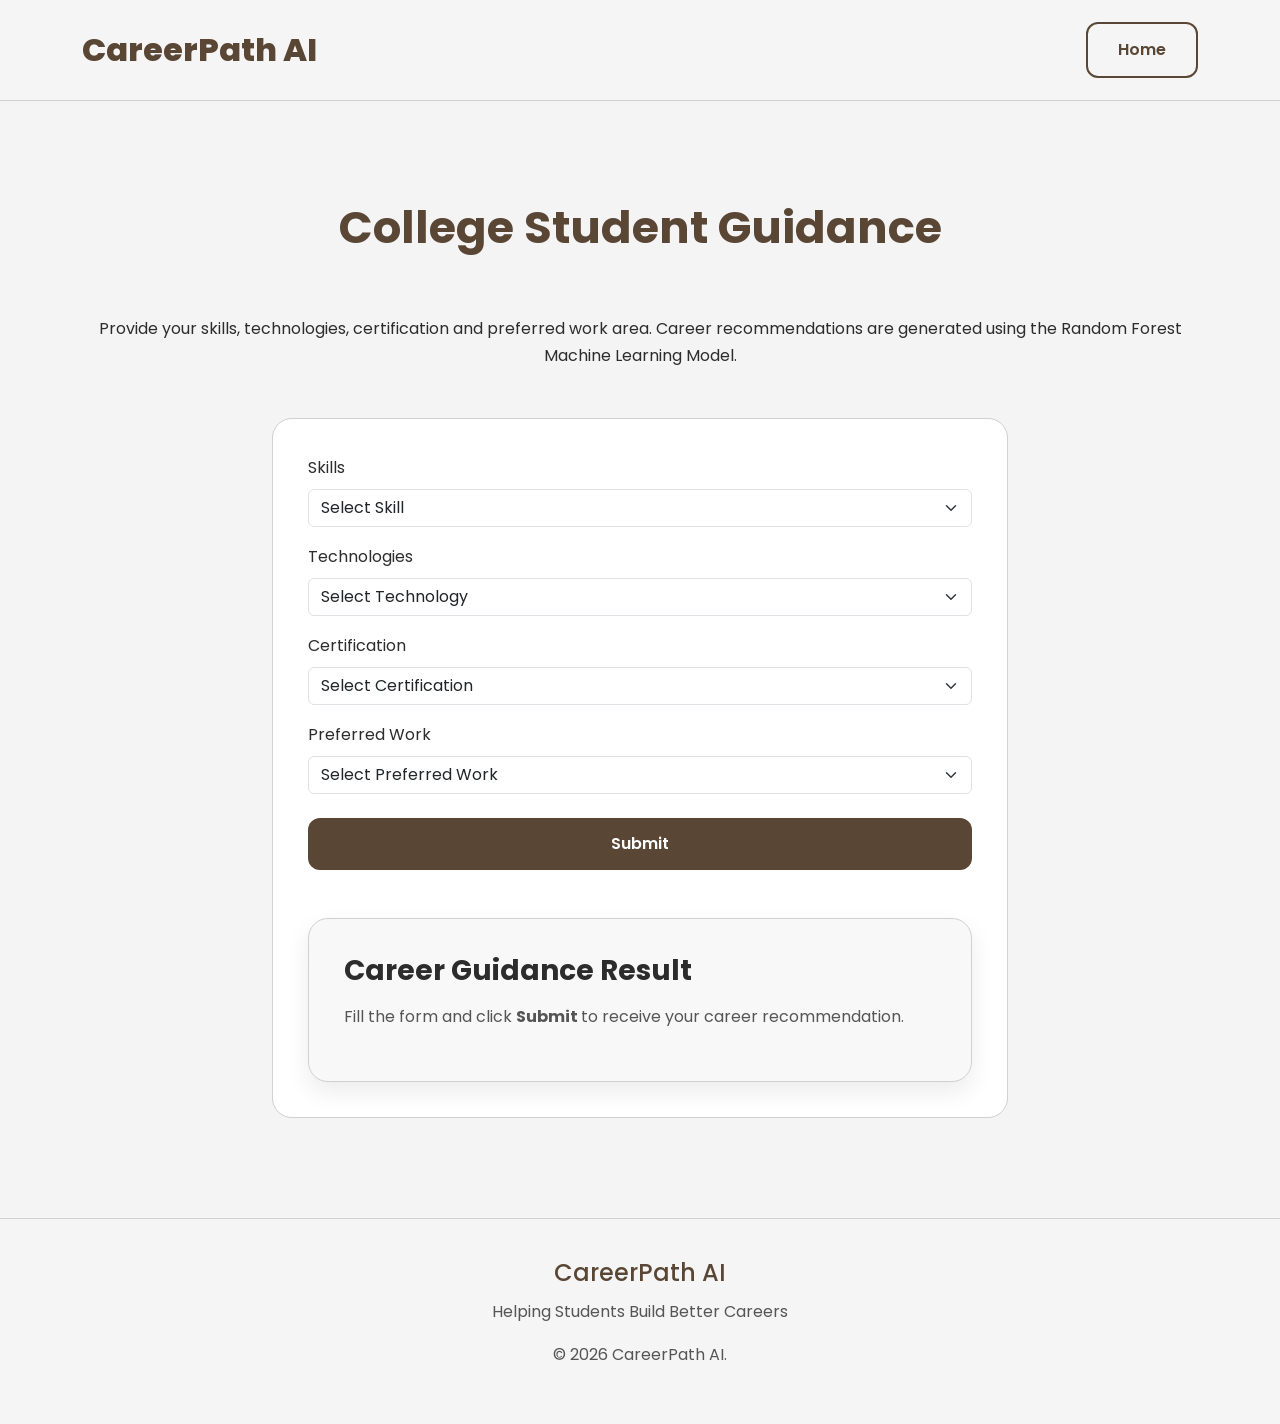
<file: frontend/college-guidance.html>
<!DOCTYPE html>
<html lang="en">

<head>

<meta charset="UTF-8">

<meta name="viewport"
content="width=device-width, initial-scale=1.0">

<title>College Guidance | CareerPath AI</title>

<link
href="https://cdn.jsdelivr.net/npm/bootstrap@5.3.3/dist/css/bootstrap.min.css"
rel="stylesheet">

<link
rel="stylesheet"
href="style.css">

</head>

<body>

<!-- ==========================
     NAVBAR
========================== -->

<nav class="navbar navbar-expand-lg navbar-light">

<div class="container">

<a
class="navbar-brand"
href="index.html">

CareerPath AI

</a>

<div class="ms-auto">

<a
href="index.html"
class="btn btn-outline-premium">

Home

</a>

</div>

</div>

</nav>

<!-- ==========================
     COLLEGE GUIDANCE
========================== -->

<section class="section-light">

<div class="container">

<div class="text-center mb-5">

<h1 class="section-title">

College Student Guidance

</h1>

<p>

Provide your skills, technologies,
certification and preferred work area.
Career recommendations are generated using
the Random Forest Machine Learning Model.

</p>

</div>

<div class="row justify-content-center">

<div class="col-lg-8">

<div class="feature-card">

<form id="collegeForm">

<!-- Skills -->

<div class="mb-3">

<label class="form-label">

Skills

</label>

<select
id="skill"
class="form-select"
required>

<option value="">
Select Skill
</option>

<option>C++</option>

<option>Cloud</option>

<option>Java</option>

<option>JavaScript</option>

<option>Networking</option>

<option>Python</option>

<option>SQL</option>

<option>UI Design</option>

</select>

</div>
<!-- Technologies -->

<div class="mb-3">

<label class="form-label">

Technologies

</label>

<select
id="technology"
class="form-select"
required>

<option value="">
Select Technology
</option>

<option>AWS</option>

<option>Adobe XD</option>

<option>Android Studio</option>

<option>Angular</option>

<option>Azure</option>

<option>C++</option>

<option>Cyber Security</option>

<option>Data Science</option>

<option>Docker</option>

<option>Embedded Systems</option>

<option>Figma</option>

<option>Firewalls</option>

<option>Flask</option>

<option>Flutter</option>

<option>Hibernate</option>

<option>Keras</option>

<option>Kubernetes</option>

<option>Linux</option>

<option>Machine Learning</option>

<option>Microservices</option>

<option>MongoDB</option>

<option>MySQL</option>

<option>Next.js</option>

<option>Node.js</option>

<option>NumPy</option>

<option>OpenCV</option>

<option>Oracle</option>

<option>Pandas</option>

<option>PostgreSQL</option>

<option>Power BI</option>

<option>React</option>

<option>React Native</option>

<option>Scikit-Learn</option>

<option>Spring Boot</option>

<option>Tableau</option>

<option>TensorFlow</option>

<option>Vue.js</option>

<option>Windows Server</option>

</select>

</div>

<!-- Certification -->

<div class="mb-3">

<label class="form-label">

Certification

</label>

<select
id="certification"
class="form-select"
required>

<option value="">
Select Certification
</option>

<option>AWS Certification</option>

<option>Cisco Certification</option>

<option>Coursera Certification</option>

<option>Google Certification</option>

<option>IBM Certification</option>

<option>Meta Certification</option>

<option>Microsoft Certification</option>

<option>NPTEL Certification</option>

<option>Oracle Certification</option>

</select>

</div>
<!-- Preferred Work -->

<div class="mb-4">

<label class="form-label">

Preferred Work

</label>

<select
id="preferredWork"
class="form-select"
required>

<option value="">
Select Preferred Work
</option>

<option>AI Research</option>

<option>Automation</option>

<option>Business Intelligence</option>

<option>Cloud Computing</option>

<option>Cyber Security</option>

<option>Data Analysis</option>

<option>Database Management</option>

<option>Deep Learning</option>

<option>Designing</option>

<option>DevOps</option>

<option>Machine Learning</option>

<option>Mobile Development</option>

<option>Networking</option>

<option>Software Development</option>

<option>UI/UX Design</option>

<option>Web Development</option>

</select>

</div>

<!-- Submit Button -->

<div class="d-grid">

<button
type="submit"
class="btn btn-premium">

Submit

</button>

</div>

</form>

<!-- ==========================
     RESULT
========================== -->

<div class="hero-box mt-5">

<h3>

Career Guidance Result

</h3>

<div id="result">

<p>

Fill the form and click

<strong>

Submit

</strong>

to receive your career recommendation.

</p>

</div>

</div>

</div>

</div>

</div>

</section>

<!-- ==========================
     FOOTER
========================== -->

<footer>

<div class="container text-center">

<h4>

CareerPath AI

</h4>

<p>

Helping Students Build Better Careers

</p>

<p>

© 2026 CareerPath AI.

</p>

</div>

</footer>

<script src="https://cdn.jsdelivr.net/npm/bootstrap@5.3.3/dist/js/bootstrap.bundle.min.js"></script>

<script>
    document.getElementById("collegeForm").addEventListener("submit", async function(e){

    e.preventDefault();

    const skill =
    document.getElementById("skill").value;

    const technology =
    document.getElementById("technology").value;

    const certification =
    document.getElementById("certification").value;

    const preferredWork =
    document.getElementById("preferredWork").value;

    const result =
    document.getElementById("result");

    result.innerHTML = `

    <div class="text-center">

        <div class="spinner-border text-primary"></div>

        <p class="mt-3">

        Generating Career Recommendation...

        </p>

    </div>

    `;

    try{

        const response = await fetch(

            "https://careerpath-ai-opgp.onrender.com/college-guidance",

            {

                method:"POST",

                headers:{

                    "Content-Type":"application/json"

                },

                body:JSON.stringify({

                    skill:skill,

                    technology:technology,

                    certification:certification,

                    preferred_work:preferredWork

                })

            }

        );

        const data = await response.json();

        if(data.success){

            result.innerHTML = `

            <table class="table table-bordered">

                <tr>

                    <th width="40%">

                    Skills

                    </th>

                    <td>

                    ${data.skill}

                 </td>

            </tr>

                <tr>

                    <th>

                    Technology

                    </th>

                    <td>

                    ${data.technology}

                    </td>

                </tr>

                <tr>

                    <th>

                    Certification

                    </th>

                    <td>

                    ${data.certification}

                    </td>

                </tr>

                <tr>

                    <th>

                    Preferred Work

                    </th>

                    <td>

                    ${data.preferred_work}

                    </td>

                </tr>

                <tr>

                    <th>

                    Recommended Domain

                    </th>

                    <td>

                    <strong>

                    ${data.recommended_domain}

                    </strong>

                    </td>

                </tr>

                <tr>

                    <th>

                    Recommended Role

                    </th>

                    <td>

                    ${data.recommended_role}

                    </td>

                </tr>

            </table>

            `;

        }

        else{

            result.innerHTML = `

            <div class="alert alert-warning">

                ${data.message}

            </div>

            `;

        }

    }

    catch(error){

        console.error(error);

        result.innerHTML = `

        <div class="alert alert-danger">

            Unable to connect to the backend.

            <br><br>

            Please make sure

            <strong>

            Flask Server

            </strong>

            is running on

            <br>

            https://careerpath-ai-opgp.onrender.com

        </div>

        `;

    }

});

</script>

</body>

</html>
</file>
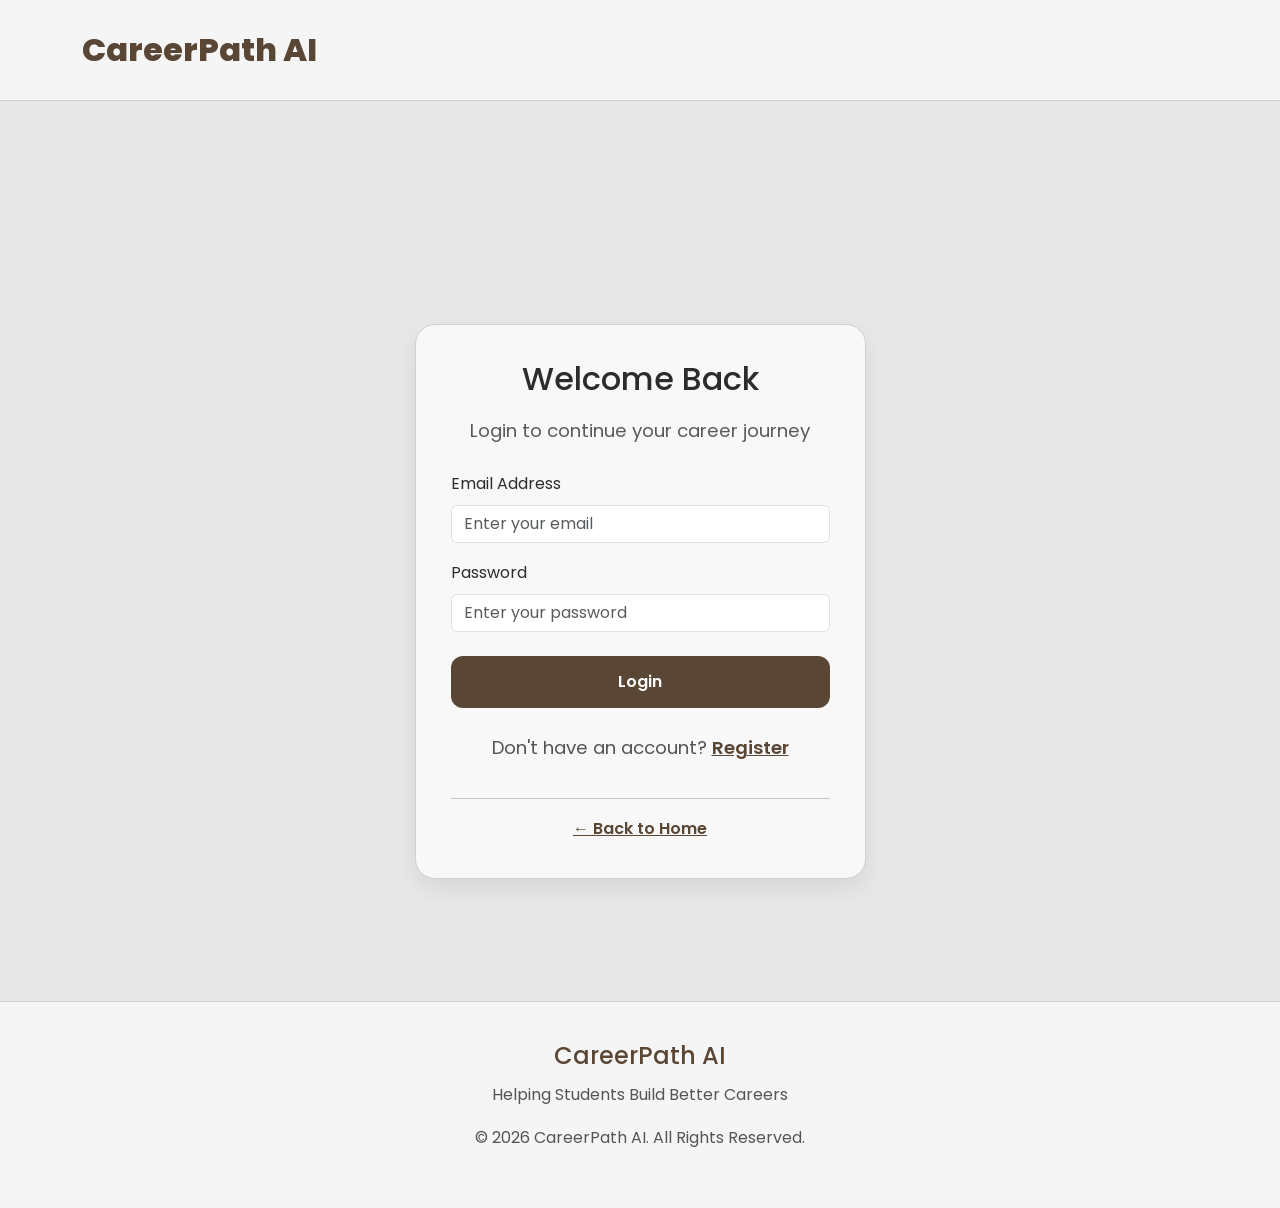
<file: frontend/login.html>
<!DOCTYPE html>
<html lang="en">
<head>
<meta charset="UTF-8">
<meta name="viewport" content="width=device-width, initial-scale=1.0">

<title>Login | CareerPath AI</title>

<link href="https://fonts.googleapis.com/css2?family=Poppins:wght@300;400;500;600;700;800&display=swap" rel="stylesheet">

<link href="https://cdn.jsdelivr.net/npm/bootstrap@5.3.3/dist/css/bootstrap.min.css" rel="stylesheet">

<link rel="stylesheet" href="style.css">

</head>

<body>

<!-- ==========================
     NAVBAR
========================== -->

<nav class="navbar navbar-expand-lg navbar-light">

<div class="container">

<a class="navbar-brand" href="index.html">
CareerPath AI
</a>

</div>

</nav>

<!-- ==========================
     LOGIN SECTION
========================== -->

<section class="hero">

<div class="container">

<div class="row justify-content-center align-items-center">

<div class="col-lg-5 col-md-8">

<div class="hero-box">

<h2 class="text-center mb-3">
Welcome Back
</h2>

<p class="text-center text-muted mb-4">
Login to continue your career journey
</p>

<form id="loginForm">

<div class="mb-3">

<label class="form-label">
Email Address
</label>

<input
type="email"
id="email"
class="form-control"
placeholder="Enter your email"
required>

</div>

<div class="mb-4">

<label class="form-label">
Password
</label>

<input
type="password"
id="password"
class="form-control"
placeholder="Enter your password"
required>

</div>

<div class="d-grid">

<button
type="submit"
class="btn btn-premium">

Login

</button>

</div>

</form>

<div id="loginMessage" class="mt-3"></div>

<div class="text-center mt-4">

<p>

Don't have an account?

<a href="register.html"
style="color:#5A4634;font-weight:600;">

Register

</a>

</p>

</div>

<hr>

<div class="text-center">

<a href="index.html"
style="color:#5A4634;font-weight:600;">

← Back to Home

</a>

</div>

</div>

</div>

</div>

</div>

</section>

<!-- ==========================
     FOOTER
========================== -->

<footer>

<div class="container text-center">

<h4>CareerPath AI</h4>

<p>
Helping Students Build Better Careers
</p>

<p>
© 2026 CareerPath AI. All Rights Reserved.
</p>

</div>

</footer>

<script src="https://cdn.jsdelivr.net/npm/bootstrap@5.3.3/dist/js/bootstrap.bundle.min.js"></script>

<script>

document.getElementById("loginForm").addEventListener("submit", async function(e){

    e.preventDefault();

    const email =
    document.getElementById("email").value;

    const password =
    document.getElementById("password").value;

    const message =
    document.getElementById("loginMessage");

    message.innerHTML =
    '<div class="alert alert-info">Logging in...</div>';

    try{

        const response = await fetch(

        "https://careerpath-ai-opgp.onrender.com/login",

        {

            method:"POST",

            headers:{
                "Content-Type":"application/json"
            },

            body:JSON.stringify({

                email:email,

                password:password

            })

        });

        const data = await response.json();

        if(data.success){

            message.innerHTML =

            '<div class="alert alert-success">Login Successful. Redirecting...</div>';

            localStorage.setItem("user", JSON.stringify(data.user));

            setTimeout(function(){

                window.location.href="index.html";

            },1000);

        }

        else{

            message.innerHTML =

            `<div class="alert alert-danger">

            ${data.message}

            </div>`;

        }

    }

    catch(error){

        message.innerHTML =

        `<div class="alert alert-danger">

        Unable to connect to backend.<br>

        Make sure Flask is running on
        https://careerpath-ai-opgp.onrender.com
        </div>`;

    }

});

</script>

</body>
</html>
</file>
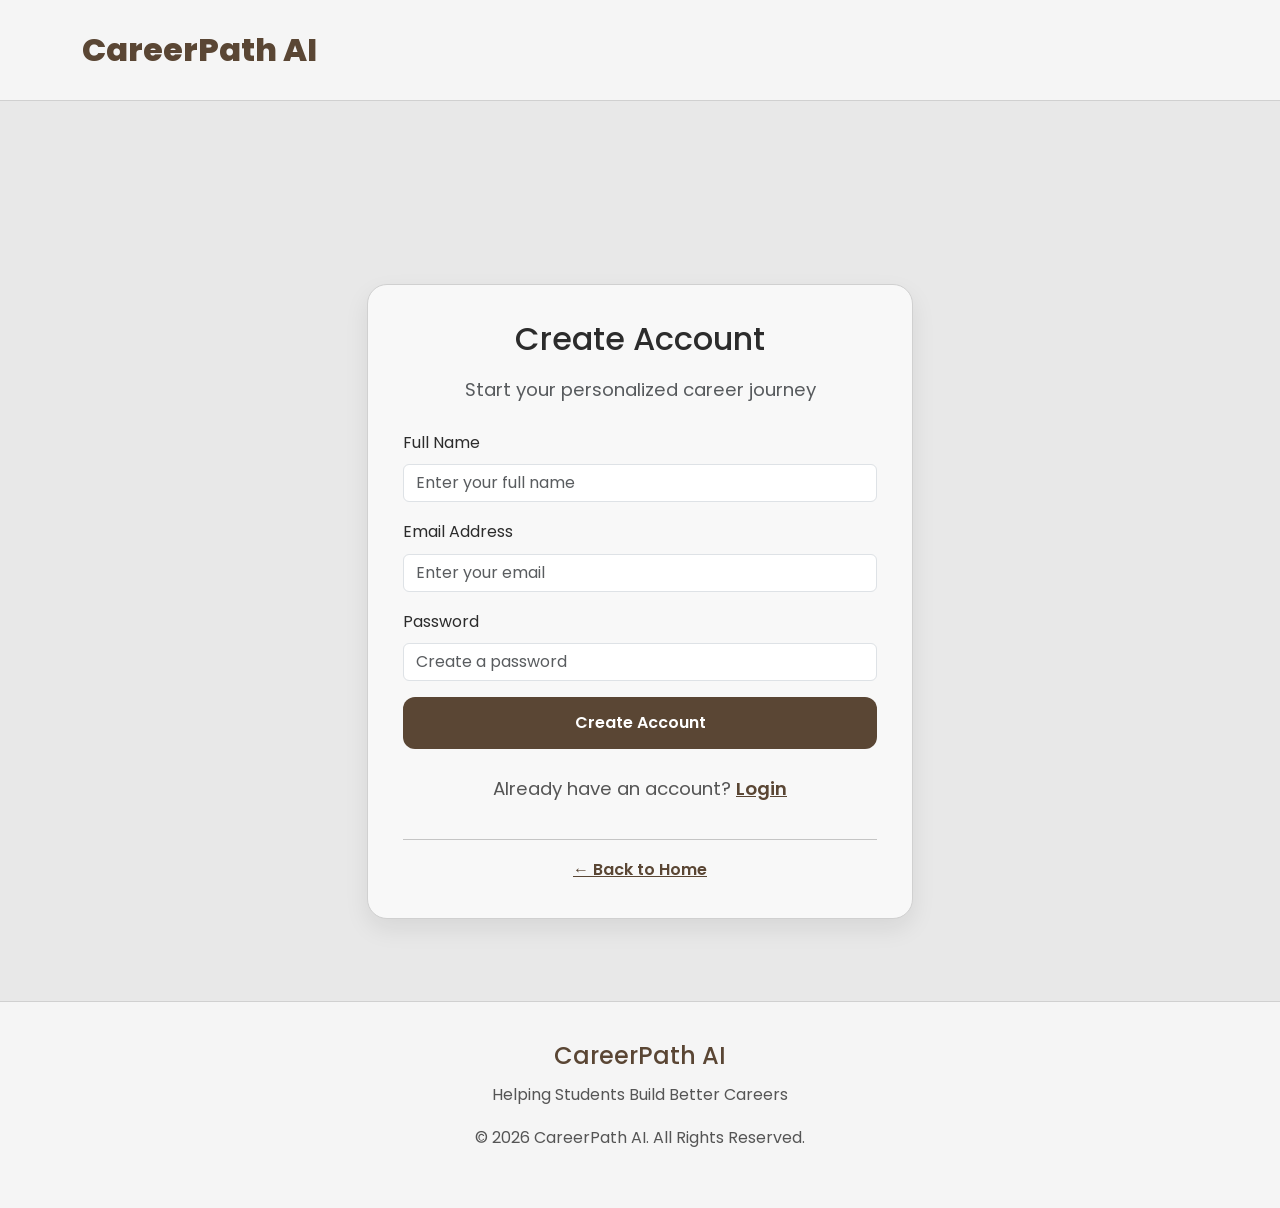
<file: frontend/register.html>
<!DOCTYPE html>

<html lang="en">

<head>

<meta charset="UTF-8">

<meta name="viewport"
content="width=device-width, initial-scale=1.0">

<title>Register | CareerPath AI</title>

<link href="https://fonts.googleapis.com/css2?family=Poppins:wght@300;400;500;600;700;800&display=swap" rel="stylesheet">

<link href="https://cdn.jsdelivr.net/npm/bootstrap@5.3.3/dist/css/bootstrap.min.css" rel="stylesheet">

<link rel="stylesheet" href="style.css">

</head>

<body>

<!-- ==========================
     NAVBAR
========================== -->

<nav class="navbar navbar-expand-lg navbar-light">

<div class="container">

<a class="navbar-brand" href="index.html">

CareerPath AI

</a>

</div>

</nav>

<!-- ==========================
     REGISTER SECTION
========================== -->

<section class="hero">

<div class="container">

<div class="row justify-content-center align-items-center">

<div class="col-lg-6 col-md-8">

<div class="hero-box">

<h2 class="text-center mb-3">

Create Account

</h2>

<p class="text-center text-muted mb-4">

Start your personalized career journey

</p>

<form id="registerForm">

<div class="mb-3">

<label class="form-label">

Full Name

</label>

<input
type="text"
id="name"
class="form-control"
placeholder="Enter your full name"
required>

</div>

<div class="mb-3">

<label class="form-label">

Email Address

</label>

<input
type="email"
id="email"
class="form-control"
placeholder="Enter your email"
required>

</div>

<div class="mb-3">

<label class="form-label">

Password

</label>

<input
type="password"
id="password"
class="form-control"
placeholder="Create a password"
required>

</div>

<div class="d-grid">

<button
type="submit"
class="btn btn-premium">

Create Account

</button>

</div>

</form>

<div id="registerMessage" class="mt-3"></div>

<div class="text-center mt-4">

<p>

Already have an account?

<a
href="login.html"
style="color:#5A4634;font-weight:600;">

Login

</a>

</p>

</div>

<hr>

<div class="text-center">

<a
href="index.html"
style="color:#5A4634;font-weight:600;">

← Back to Home

</a>

</div>

</div>

</div>

</div>

</div>

</section>

<!-- ==========================
     FOOTER
========================== -->

<footer>

<div class="container text-center">

<h4>

CareerPath AI

</h4>

<p>

Helping Students Build Better Careers

</p>

<p>

© 2026 CareerPath AI. All Rights Reserved.

</p>

</div>

</footer>

<script src="https://cdn.jsdelivr.net/npm/bootstrap@5.3.3/dist/js/bootstrap.bundle.min.js"></script>

<script>
    document.getElementById("registerForm").addEventListener("submit", async function(e){

    e.preventDefault();

    const name =
    document.getElementById("name").value.trim();

    const email =
    document.getElementById("email").value.trim();

    const password =
    document.getElementById("password").value;

    const message =
    document.getElementById("registerMessage");

    message.innerHTML =

    '<div class="alert alert-info">Creating account...</div>';

    try{

        const response = await fetch(

            "https://careerpath-ai-opgp.onrender.com/register",

            {

                method:"POST",

                headers:{

                    "Content-Type":"application/json"

                },

                body:JSON.stringify({

                    name:name,

                    email:email,

                    password:password

                })

            }

        );

        const data = await response.json();

        if(data.success){

            message.innerHTML =

            '<div class="alert alert-success">Registration Successful! Redirecting to Login...</div>';

            setTimeout(function(){

                window.location.href="login.html";

            },1500);

        }

        else{

            message.innerHTML =

            `<div class="alert alert-danger">

                ${data.message}

            </div>`;

        }

    }

    catch(error){

        console.error(error);

        message.innerHTML =

        `<div class="alert alert-danger">

            Unable to connect to the backend.

            <br><br>

            Please make sure

            <strong>

            Flask Server

            </strong>

            is running on

            <br>

           https://careerpath-ai-opgp.onrender.com

        </div>`;

    }

});

</script>

</body>

</html>
</file>
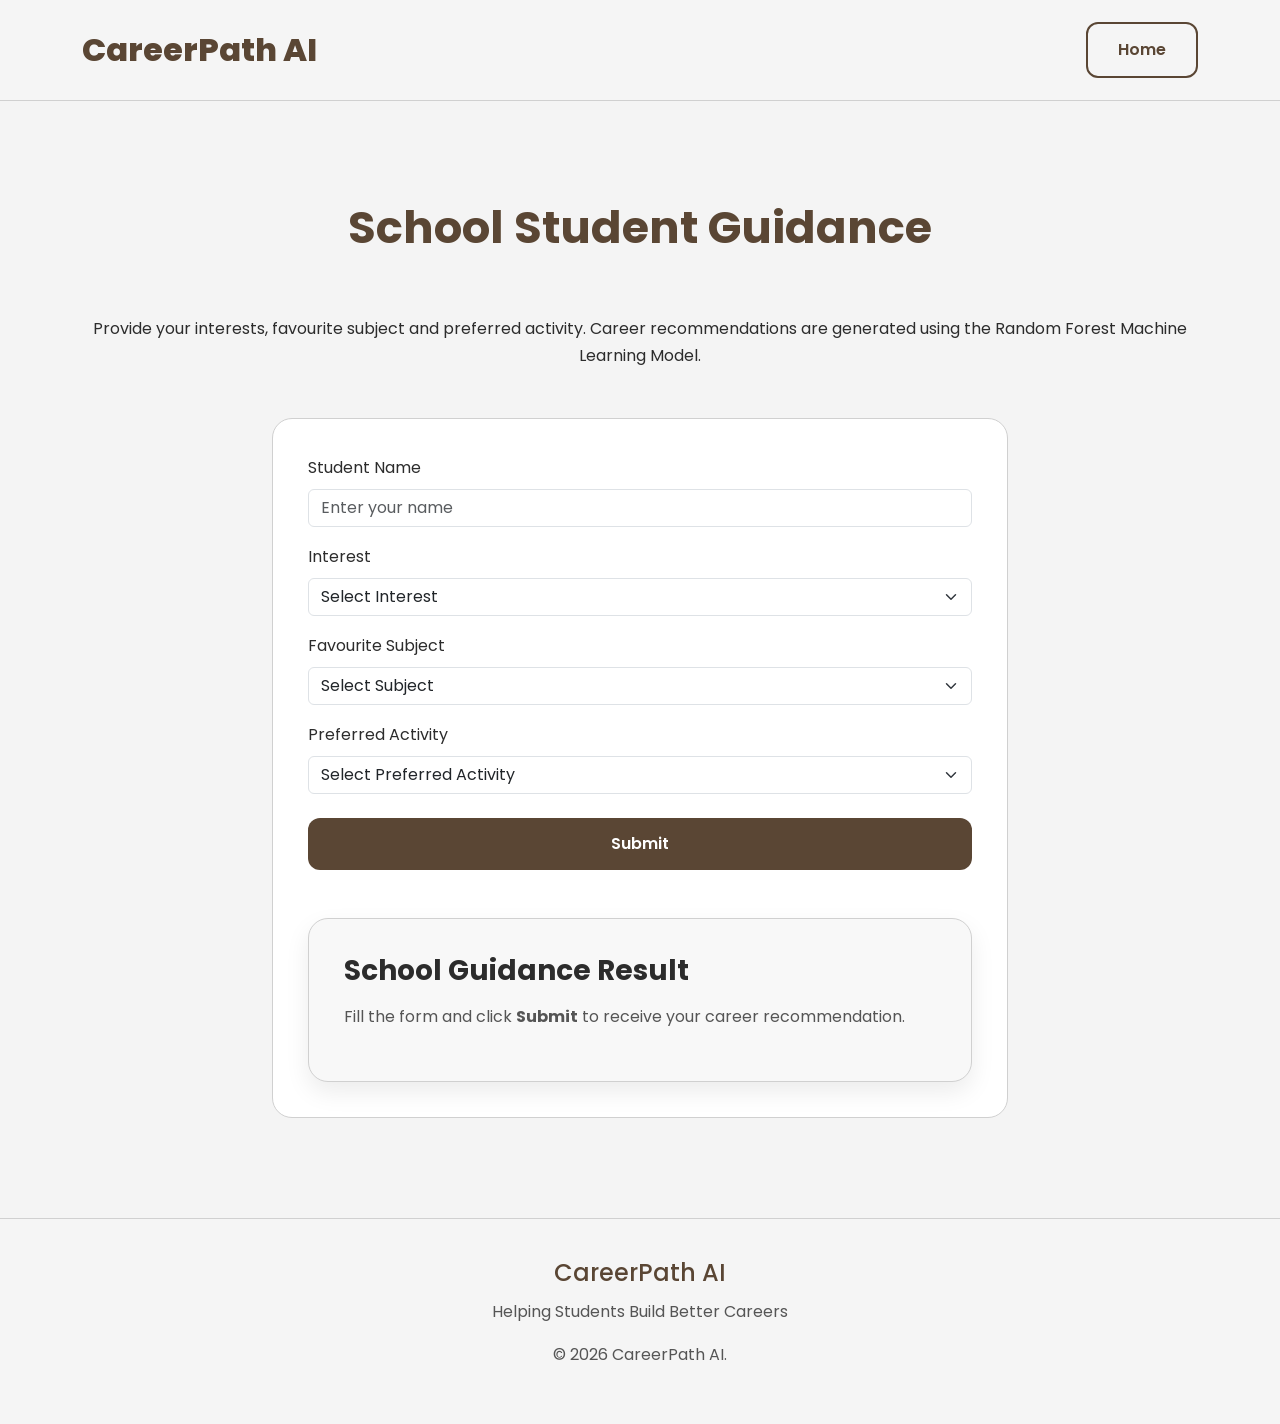
<file: frontend/school-guidance.html>
<!DOCTYPE html>
<html lang="en">

<head>

<meta charset="UTF-8">

<meta name="viewport"
content="width=device-width, initial-scale=1.0">

<title>School Guidance | CareerPath AI</title>

<link
href="https://cdn.jsdelivr.net/npm/bootstrap@5.3.3/dist/css/bootstrap.min.css"
rel="stylesheet">

<link
rel="stylesheet"
href="style.css">

</head>

<body>

<!-- ==========================
     NAVBAR
========================== -->

<nav class="navbar navbar-expand-lg navbar-light">

<div class="container">

<a
class="navbar-brand"
href="index.html">

CareerPath AI

</a>

<div class="ms-auto">

<a
href="index.html"
class="btn btn-outline-premium">

Home

</a>

</div>

</div>

</nav>

<!-- ==========================
     SCHOOL GUIDANCE
========================== -->

<section class="section-light">

<div class="container">

<div class="text-center mb-5">

<h1 class="section-title">

School Student Guidance

</h1>

<p>

Provide your interests, favourite subject and preferred activity.
Career recommendations are generated using the
Random Forest Machine Learning Model.

</p>

</div>

<div class="row justify-content-center">

<div class="col-lg-8">

<div class="feature-card">

<form id="schoolForm">

<!-- Student Name -->

<div class="mb-3">

<label class="form-label">

Student Name

</label>

<input

type="text"

id="studentName"

class="form-control"

placeholder="Enter your name"

required

>

</div>
<!-- Interest -->

<div class="mb-3">

<label class="form-label">

Interest

</label>

<select

id="interest"

class="form-select"

required

>

<option value="">

Select Interest

</option>

<option>Science</option>

<option>Commerce</option>

<option>Arts</option>

<option>Vocational</option>

</select>

</div>

<!-- Favourite Subject -->

<div class="mb-3">

<label class="form-label">

Favourite Subject

</label>

<select

id="subject"

class="form-select"

required

>

<option value="">

Select Subject

</option>

<option>Accountancy</option>

<option>Biology</option>

<option>Chemistry</option>

<option>Commerce</option>

<option>Computer Science</option>

<option>Economics</option>

<option>Fine Arts</option>

<option>Geography</option>

<option>History</option>

<option>Mathematics</option>

<option>Physics</option>

<option>Political Science</option>

</select>

</div>
<!-- Preferred Activity -->

<div class="mb-4">

<label class="form-label">

Preferred Activity

</label>

<select
id="activity"
class="form-select"
required>

<option value="">
Select Preferred Activity
</option>

<option>Accounting</option>

<option>Business Planning</option>

<option>Coding</option>

<option>Creativity</option>

<option>Designing</option>

<option>Drawing</option>

<option>Experimenting</option>

<option>Helping People</option>

<option>Leadership</option>

<option>Problem Solving</option>

<option>Public Speaking</option>

<option>Repairing</option>

<option>Research</option>

<option>Teaching</option>

<option>Writing</option>

</select>

</div>

<!-- Submit Button -->

<div class="d-grid">

<button
type="submit"
class="btn btn-premium">

Submit

</button>

</div>

</form>

<!-- ==========================
     RESULT
========================== -->

<div class="hero-box mt-5">

<h3>

School Guidance Result

</h3>

<div id="result">

<p>

Fill the form and click
<strong>Submit</strong>
to receive your career recommendation.

</p>

</div>

</div>

</div>

</div>

</div>

</section>

<!-- ==========================
     FOOTER
========================== -->

<footer>

<div class="container text-center">

<h4>

CareerPath AI

</h4>

<p>

Helping Students Build Better Careers

</p>

<p>

© 2026 CareerPath AI.

</p>

</div>

</footer>

<script src="https://cdn.jsdelivr.net/npm/bootstrap@5.3.3/dist/js/bootstrap.bundle.min.js"></script>

<script>
    document.getElementById("schoolForm").addEventListener("submit", async function(e){

    e.preventDefault();

    const studentName =
    document.getElementById("studentName").value;

    const interest =
    document.getElementById("interest").value;

    const subject =
    document.getElementById("subject").value;

    const activity =
    document.getElementById("activity").value;

    const result =
    document.getElementById("result");

    result.innerHTML = `

    <div class="text-center">

        <div class="spinner-border text-primary"></div>

        <p class="mt-3">

        Generating Career Recommendation...

        </p>

    </div>

    `;

    try{

        const response = await fetch(

            "https://careerpath-ai-opgp.onrender.com/school-guidance",

            {

                method:"POST",

                headers:{

                    "Content-Type":"application/json"

                },

                body:JSON.stringify({

                    interest:interest,

                    subject:subject,

                    preferred_activity:activity

                })

            }

        );

        const data = await response.json();

        if(data.success){

            result.innerHTML = `

            <div class="alert alert-success">

                <h5>

                Welcome,

                <strong>${studentName}</strong>

                </h5>

            </div>

            <table class="table table-bordered">

                <tr>

                    <th width="40%">

                    Interest

                    </th>

                    <td>${data.interest}</td>

                </tr>

                <tr>

                    <th>

                    Favourite Subject

                    </th>

                    <td>${data.favourite_subject}</td>

                </tr>

                <tr>

                    <th>

                    Preferred Activity

                    </th>

                    <td>${data.preferred_activity}</td>

                </tr>

                <tr>

                    <th>

                    Recommended Stream

                    </th>

                    <td>

                    <strong>

                    ${data.recommended_stream}

                    </strong>

                    </td>

                </tr>

                <tr>

                    <th>

                    Recommended Course

                    </th>

                    <td>${data.recommended_course}</td>

                </tr>

                <tr>

                    <th>

                    Career Path

                    </th>

                    <td>${data.career_path}</td>

                </tr>

            </table>

            `;

        }

        else{

            result.innerHTML = `

            <div class="alert alert-warning">

                ${data.message}

            </div>

            `;

        }

    }

    catch(error){

        console.error(error);

        result.innerHTML = `

        <div class="alert alert-danger">

            Unable to connect to the backend.

            <br><br>

            Please make sure

            <strong>

            Flask Server

            </strong>

            is running on

            <br>

           https://careerpath-ai-opgp.onrender.com

        </div>

        `;

    }

});

</script>

</body>

</html>
</file>
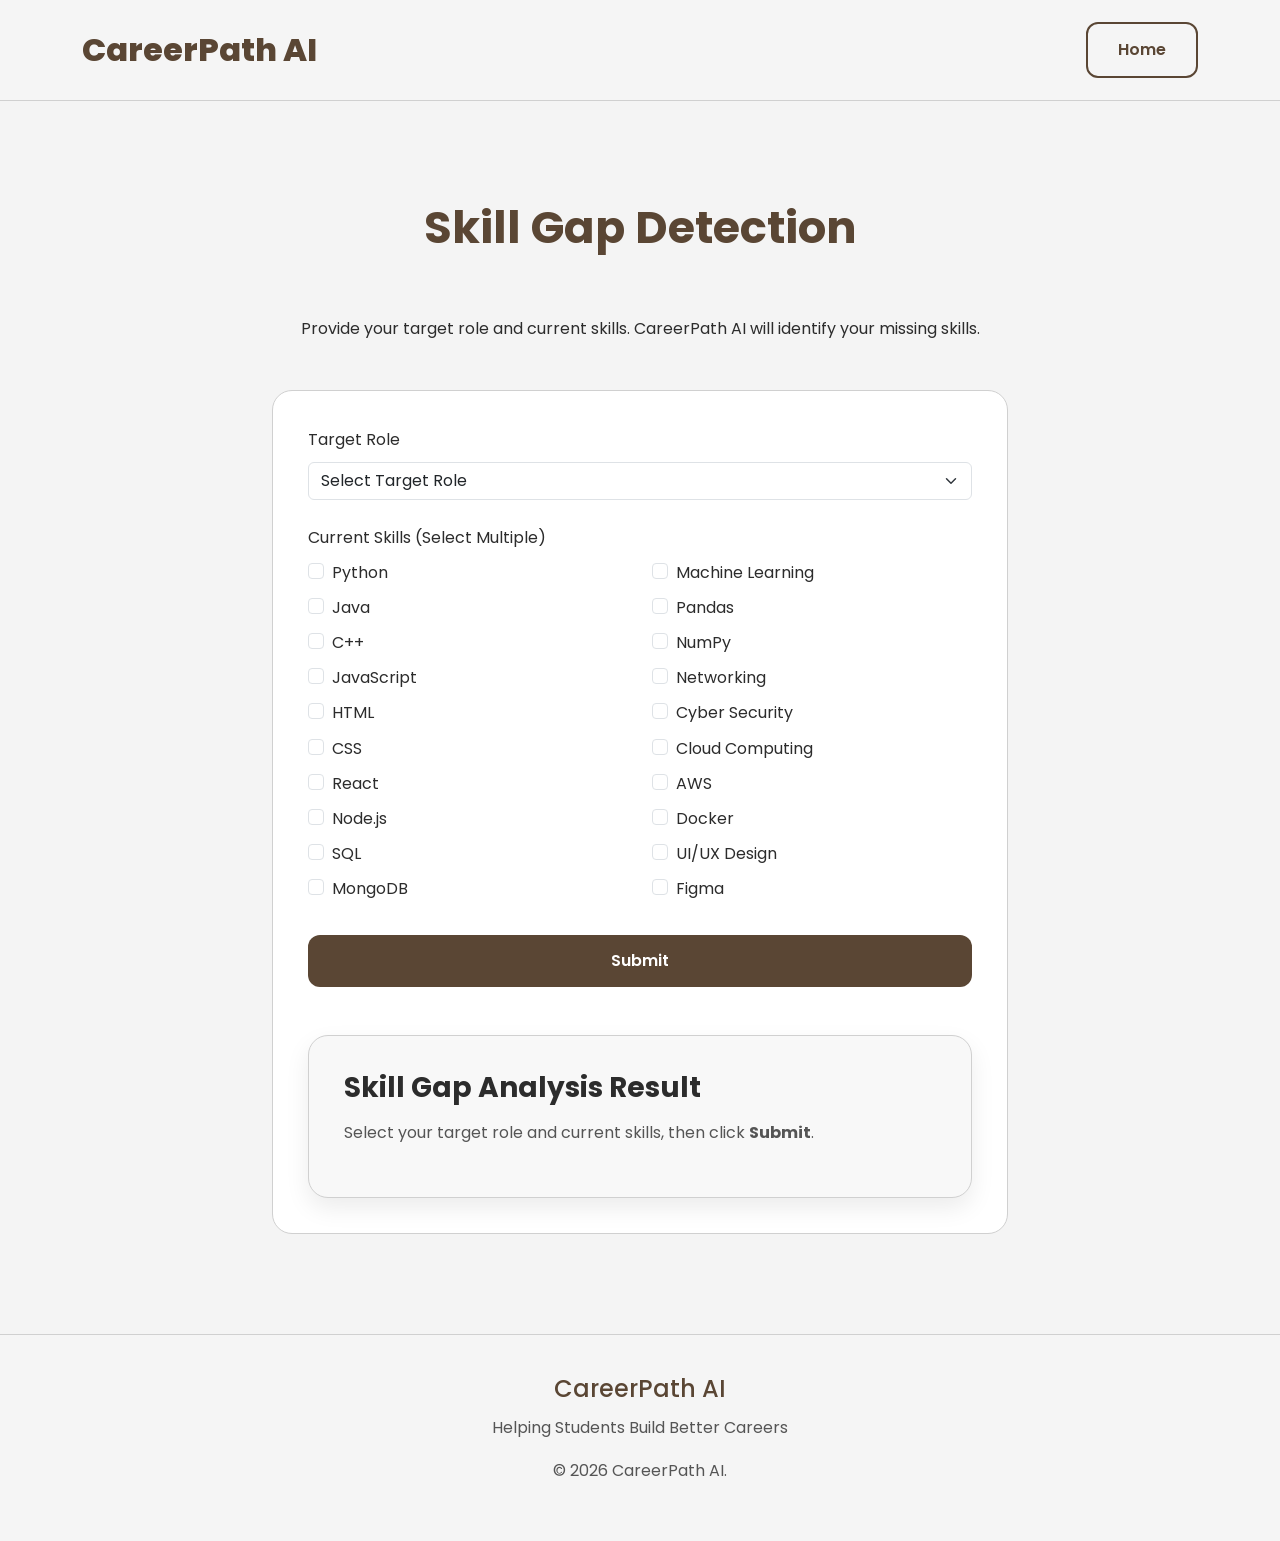
<file: frontend/skill-gap.html>
<!DOCTYPE html>
<html lang="en">

<head>

<meta charset="UTF-8">

<meta name="viewport"
content="width=device-width, initial-scale=1.0">

<title>Skill Gap Detection | CareerPath AI</title>

<link href="https://cdn.jsdelivr.net/npm/bootstrap@5.3.3/dist/css/bootstrap.min.css"
rel="stylesheet">

<link rel="stylesheet"
href="style.css">

</head>

<body>

<!-- ==========================
     NAVBAR
========================== -->

<nav class="navbar navbar-expand-lg navbar-light">

<div class="container">

<a class="navbar-brand"
href="index.html">

CareerPath AI

</a>

<div class="ms-auto">

<a href="index.html"
class="btn btn-outline-premium">

Home

</a>

</div>

</div>

</nav>

<!-- ==========================
     SKILL GAP
========================== -->

<section class="section-light">

<div class="container">

<div class="text-center mb-5">

<h1 class="section-title">

Skill Gap Detection

</h1>

<p>

Provide your target role and current skills.
CareerPath AI will identify your missing skills.

</p>

</div>

<div class="row justify-content-center">

<div class="col-lg-8">

<div class="feature-card">

<form id="skillGapForm">

<!-- Target Role -->

<div class="mb-4">

<label class="form-label">

Target Role

</label>

<select
id="targetRole"
class="form-select"
required>

<option value="">
Select Target Role
</option>

<option>Machine Learning Engineer</option>
<option>Data Scientist</option>
<option>Data Analyst</option>
<option>Full Stack Developer</option>
<option>Cyber Security Analyst</option>
<option>Cloud Engineer</option>
<option>UI/UX Designer</option>
<option>Software Engineer</option>

</select>

</div>

<!-- Current Skills -->

<div class="mb-4">

    <label class="form-label">
        Current Skills (Select Multiple)
    </label>

    <div class="row">

        <!-- Left Column -->

        <div class="col-md-6">

            <div class="form-check mb-2">
                <input class="form-check-input skill" type="checkbox" value="Python">
                <label class="form-check-label">Python</label>
            </div>

            <div class="form-check mb-2">
                <input class="form-check-input skill" type="checkbox" value="Java">
                <label class="form-check-label">Java</label>
            </div>

            <div class="form-check mb-2">
                <input class="form-check-input skill" type="checkbox" value="C++">
                <label class="form-check-label">C++</label>
            </div>

            <div class="form-check mb-2">
                <input class="form-check-input skill" type="checkbox" value="JavaScript">
                <label class="form-check-label">JavaScript</label>
            </div>

            <div class="form-check mb-2">
                <input class="form-check-input skill" type="checkbox" value="HTML">
                <label class="form-check-label">HTML</label>
            </div>

            <div class="form-check mb-2">
                <input class="form-check-input skill" type="checkbox" value="CSS">
                <label class="form-check-label">CSS</label>
            </div>

            <div class="form-check mb-2">
                <input class="form-check-input skill" type="checkbox" value="React">
                <label class="form-check-label">React</label>
            </div>

            <div class="form-check mb-2">
                <input class="form-check-input skill" type="checkbox" value="Node.js">
                <label class="form-check-label">Node.js</label>
            </div>

            <div class="form-check mb-2">
                <input class="form-check-input skill" type="checkbox" value="SQL">
                <label class="form-check-label">SQL</label>
            </div>

            <div class="form-check mb-2">
                <input class="form-check-input skill" type="checkbox" value="MongoDB">
                <label class="form-check-label">MongoDB</label>
            </div>

        </div>

        <!-- Right Column -->

        <div class="col-md-6">

            <div class="form-check mb-2">
                <input class="form-check-input skill" type="checkbox" value="Machine Learning">
                <label class="form-check-label">Machine Learning</label>
            </div>

            <div class="form-check mb-2">
                <input class="form-check-input skill" type="checkbox" value="Pandas">
                <label class="form-check-label">Pandas</label>
            </div>

            <div class="form-check mb-2">
                <input class="form-check-input skill" type="checkbox" value="NumPy">
                <label class="form-check-label">NumPy</label>
            </div>

            <div class="form-check mb-2">
                <input class="form-check-input skill" type="checkbox" value="Networking">
                <label class="form-check-label">Networking</label>
            </div>

            <div class="form-check mb-2">
                <input class="form-check-input skill" type="checkbox" value="Cyber Security">
                <label class="form-check-label">Cyber Security</label>
            </div>

            <div class="form-check mb-2">
                <input class="form-check-input skill" type="checkbox" value="Cloud Computing">
                <label class="form-check-label">Cloud Computing</label>
            </div>

            <div class="form-check mb-2">
                <input class="form-check-input skill" type="checkbox" value="AWS">
                <label class="form-check-label">AWS</label>
            </div>

            <div class="form-check mb-2">
                <input class="form-check-input skill" type="checkbox" value="Docker">
                <label class="form-check-label">Docker</label>
            </div>

            <div class="form-check mb-2">
                <input class="form-check-input skill" type="checkbox" value="UI/UX Design">
                <label class="form-check-label">UI/UX Design</label>
            </div>

            <div class="form-check mb-2">
                <input class="form-check-input skill" type="checkbox" value="Figma">
                <label class="form-check-label">Figma</label>
            </div>

        </div>

    </div>

</div>

<div class="d-grid">

<button
type="submit"
class="btn btn-premium">

Submit

</button>

</div>

</form>


<!-- ==========================
     OUTPUT
========================== -->

<div class="hero-box mt-5">

<h3>Skill Gap Analysis Result</h3>

<div id="result">

<p>
Select your target role and current skills, then click <strong>Submit</strong>.
</p>

</div>

</div>

</div>

</div>

</div>

</section>

<!-- ==========================
     FOOTER
========================== -->

<footer>

<div class="container text-center">

<h4>CareerPath AI</h4>

<p>
Helping Students Build Better Careers
</p>

<p>
© 2026 CareerPath AI.
</p>

</div>

</footer>

<script src="https://cdn.jsdelivr.net/npm/bootstrap@5.3.3/dist/js/bootstrap.bundle.min.js"></script>

<script>

document.getElementById("skillGapForm").addEventListener("submit", async function(e){

    e.preventDefault();

    const targetRole =
    document.getElementById("targetRole").value;

    const selectedSkills = [];

    document.querySelectorAll(".skill:checked").forEach(function(skill){

        selectedSkills.push(skill.value);

    });

    const result =
    document.getElementById("result");

    result.innerHTML =
    "<p>Analyzing skill gap...</p>";

    try{

        const response = await fetch(

        "https://careerpath-ai-opgp.onrender.com/skill-gap",

        {

            method:"POST",

            headers:{
                "Content-Type":"application/json"
            },

            body:JSON.stringify({

                target_role:targetRole,

                current_skills:selectedSkills.join(",")

            })

        });

        const data = await response.json();

        if(data.success){

            result.innerHTML = `

            <table class="table table-bordered">

            <tr>

            <th width="40%">

            Target Role

            </th>

            <td>

            ${data.target_role}

            </td>

            </tr>

            <tr>

            <th>

            Current Skills

            </th>

            <td>

            ${data.current_skills.join(", ")}

            </td>

            </tr>

            <tr>

            <th>

            Required Skills

            </th>

            <td>

            ${data.required_skills.join(", ")}

            </td>

            </tr>

            <tr>

            <th>

            Matched Skills

            </th>

            <td>

            ${data.matched_skills.join(", ")}

            </td>

            </tr>

            <tr>

            <th>

            Missing Skills

            </th>

            <td>

            ${data.missing_skills.join(", ")}

            </td>

            </tr>

            <tr>

            <th>

            Recommended Course

            </th>

            <td>

            ${data.recommended_course}

            </td>

            </tr>

            <tr>

            <th>

            Learning Resource

            </th>

            <td>

            ${data.learning_resource}

            </td>

            </tr>

            <tr>

            <th>

            Career Level

            </th>

            <td>

            ${data.career_level}

            </td>

            </tr>

            </table>

            `;

        }

        else{

            result.innerHTML = `

            <div class="alert alert-warning">

            ${data.message}

            </div>

            `;

        }

    }

    catch(error){

        console.error(error);

        result.innerHTML = `

        <div class="alert alert-danger">

        Unable to connect to the backend.<br>

        Please make sure Flask is running on

        <strong>

        https://careerpath-ai-opgp.onrender.com

        </strong>

        </div>

        `;

    }

});

</script>

</body>

</html>
</file>
<file: style.css>
@import url('https://fonts.googleapis.com/css2?family=Poppins:wght@300;400;500;600;700;800&display=swap');

*{
    margin:0;
    padding:0;
    box-sizing:border-box;
    font-family:'Poppins',sans-serif;
    scroll-behavior:smooth;
}

body{
    background:#E8E8E8;
    color:#2C2C2C;
    overflow-x:hidden;
    line-height:1.7;
}

/* ==========================
   NAVBAR
========================== */

.navbar{
    background:#F5F5F5;
    padding:18px 0;
    border-bottom:1px solid #D0D0D0;
}

.navbar-brand{
    font-size:2rem;
    font-weight:800;
    color:#5A4634 !important;
}

.nav-link{
    color:#2C2C2C !important;
    font-weight:500;
    margin-left:15px;
    transition:0.3s;
}

.nav-link:hover{
    color:#5A4634 !important;
}

/* ==========================
   HERO SECTION
========================== */

.hero{
    min-height:100vh;
    display:flex;
    align-items:center;
    padding-top:100px;
    background:#E8E8E8;
}

.hero-tag{
    display:inline-block;
    background:#FFFFFF;
    color:#5A4634;
    padding:10px 20px;
    border-radius:30px;
    font-size:0.9rem;
    font-weight:600;
    margin-bottom:20px;
    border:1px solid #D0D0D0;
}

.hero h1{
    font-size:5rem;
    font-weight:800;
    line-height:1.1;
    margin-bottom:25px;
    color:#2C2C2C;
}

.hero p{
    color:#555555;
    font-size:1.15rem;
    max-width:650px;
    margin-bottom:35px;
}

.hero-buttons{
    margin-top:20px;
}

/* ==========================
   BUTTONS
========================== */

.btn-premium{
    background:#5A4634;
    color:white !important;
    border:none;
    padding:14px 30px;
    border-radius:12px;
    font-weight:600;
    transition:0.3s;
    text-decoration:none;
}

.btn-premium:hover{
    background:#463627;
}

.btn-outline-premium{
    border:2px solid #5A4634;
    color:#5A4634 !important;
    padding:14px 30px;
    border-radius:12px;
    font-weight:600;
    text-decoration:none;
    margin-left:10px;
    transition:0.3s;
}

.btn-outline-premium:hover{
    background:#5A4634;
    color:white !important;
}

/* ==========================
   HERO RIGHT BOX
========================== */

.hero-box{
    background:#F8F8F8;
    padding:35px;
    border-radius:20px;
    border:1px solid #D0D0D0;
    box-shadow:0 10px 25px rgba(0,0,0,0.08);
}

.hero-box h3{
    color:#5A4634;
    margin-bottom:20px;
    font-weight:700;
}

.hero-box ul{
    list-style:none;
    padding-left:0;
}

.hero-box li{
    padding:10px 0;
    border-bottom:1px solid #E0E0E0;
    font-weight:500;
}

/* ==========================
   SECTIONS
========================== */

.section-light{
    padding:100px 0;
    background:#F4F4F4;
}

.section-dark{
    padding:100px 0;
    background:#DEDEDE;
}

.section-title{
    text-align:center;
    font-size:2.8rem;
    font-weight:700;
    margin-bottom:60px;
    color:#5A4634;
}

/* ==========================
   FEATURE CARDS
========================== */

.feature-card{
    background:#FFFFFF;
    border:1px solid #D0D0D0;
    border-radius:20px;
    padding:35px;
    height:100%;
    transition:0.3s;
}

.feature-card:hover{
    transform:translateY(-8px);
    box-shadow:0 10px 25px rgba(0,0,0,0.08);
}

.feature-card h3{
    color:#2C2C2C;
    margin-bottom:15px;
    font-weight:700;
}

.feature-card p{
    color:#555555;
}

/* ==========================
   SERVICE CARDS
========================== */

.service-card{
    background:#FFFFFF;
    border:1px solid #D0D0D0;
    border-radius:20px;
    padding:30px;
    text-align:center;
    height:100%;
    transition:0.3s;
}

.service-card:hover{
    transform:translateY(-8px);
    box-shadow:0 10px 25px rgba(0,0,0,0.08);
}

.service-card h4{
    color:#5A4634;
    margin-bottom:15px;
    font-weight:700;
}

.service-card p{
    color:#555555;
}

/* ==========================
   DOMAIN BADGES
========================== */

.domains-container{
    display:flex;
    flex-wrap:wrap;
    justify-content:center;
    gap:15px;
}

.domain-badge{
    background:#FFFFFF;
    border:1px solid #D0D0D0;
    padding:12px 22px;
    border-radius:50px;
    font-weight:600;
    color:#2C2C2C;
    transition:0.3s;
}

.domain-badge:hover{
    background:#5A4634;
    color:white;
    cursor:pointer;
}

/* ==========================
   ABOUT
========================== */

.about-text{
    max-width:900px;
    margin:auto;
    text-align:center;
    color:#555555;
    line-height:2;
    font-size:1.05rem;
}

/* ==========================
   FOOTER
========================== */

footer{
    background:#F5F5F5;
    border-top:1px solid #D0D0D0;
    padding:40px 0;
}

footer h4{
    color:#5A4634;
    margin-bottom:10px;
}

footer p{
    color:#555555;
}

/* ==========================
   SCROLLBAR
========================== */

::-webkit-scrollbar{
    width:10px;
}

::-webkit-scrollbar-track{
    background:#E8E8E8;
}

::-webkit-scrollbar-thumb{
    background:#5A4634;
    border-radius:10px;
}

::-webkit-scrollbar-thumb:hover{
    background:#463627;
}

/* ==========================
   MOBILE RESPONSIVE
========================== */

@media(max-width:991px){

.hero{
    text-align:center;
    padding-top:130px;
}

.hero h1{
    font-size:3rem;
}

.hero-box{
    margin-top:40px;
}

.hero p{
    margin:auto;
    margin-bottom:30px;
}

}

@media(max-width:768px){

.section-title{
    font-size:2rem;
}

.hero h1{
    font-size:2.5rem;
}

.btn-outline-premium{
    display:block;
    margin-top:15px;
    margin-left:0;
}

.hero-box{
    padding:25px;
}

.feature-card,
.service-card{
    padding:25px;
}

}
</file>
<file: frontend/style.css>
@import url('https://fonts.googleapis.com/css2?family=Poppins:wght@300;400;500;600;700;800&display=swap');

*{
    margin:0;
    padding:0;
    box-sizing:border-box;
    font-family:'Poppins',sans-serif;
    scroll-behavior:smooth;
}

body{
    background:#E8E8E8;
    color:#2C2C2C;
    overflow-x:hidden;
    line-height:1.7;
}

/* ==========================
   NAVBAR
========================== */

.navbar{
    background:#F5F5F5;
    padding:18px 0;
    border-bottom:1px solid #D0D0D0;
}

.navbar-brand{
    font-size:2rem;
    font-weight:800;
    color:#5A4634 !important;
}

.nav-link{
    color:#2C2C2C !important;
    font-weight:500;
    margin-left:15px;
    transition:0.3s;
}

.nav-link:hover{
    color:#5A4634 !important;
}

/* ==========================
   HERO SECTION
========================== */

.hero{
    min-height:100vh;
    display:flex;
    align-items:center;
    padding-top:100px;
    background:#E8E8E8;
}

.hero-tag{
    display:inline-block;
    background:#FFFFFF;
    color:#5A4634;
    padding:10px 20px;
    border-radius:30px;
    font-size:0.9rem;
    font-weight:600;
    margin-bottom:20px;
    border:1px solid #D0D0D0;
}

.hero h1{
    font-size:5rem;
    font-weight:800;
    line-height:1.1;
    margin-bottom:25px;
    color:#2C2C2C;
}

.hero p{
    color:#555555;
    font-size:1.15rem;
    max-width:650px;
    margin-bottom:35px;
}

.hero-buttons{
    margin-top:20px;
}

/* ==========================
   BUTTONS
========================== */

.btn-premium{
    background:#5A4634;
    color:white !important;
    border:none;
    padding:14px 30px;
    border-radius:12px;
    font-weight:600;
    transition:0.3s;
    text-decoration:none;
}

.btn-premium:hover{
    background:#463627;
}

.btn-outline-premium{
    border:2px solid #5A4634;
    color:#5A4634 !important;
    padding:14px 30px;
    border-radius:12px;
    font-weight:600;
    text-decoration:none;
    margin-left:10px;
    transition:0.3s;
}

.btn-outline-premium:hover{
    background:#5A4634;
    color:white !important;
}

/* ==========================
   HERO RIGHT BOX
========================== */

.hero-box{
    background:#F8F8F8;
    padding:35px;
    border-radius:20px;
    border:1px solid #D0D0D0;
    box-shadow:0 10px 25px rgba(0,0,0,0.08);
}

.hero-box h3{
    color:#5A4634;
    margin-bottom:20px;
    font-weight:700;
}

.hero-box ul{
    list-style:none;
    padding-left:0;
}

.hero-box li{
    padding:10px 0;
    border-bottom:1px solid #E0E0E0;
    font-weight:500;
}

/* ==========================
   SECTIONS
========================== */

.section-light{
    padding:100px 0;
    background:#F4F4F4;
}

.section-dark{
    padding:100px 0;
    background:#DEDEDE;
}

.section-title{
    text-align:center;
    font-size:2.8rem;
    font-weight:700;
    margin-bottom:60px;
    color:#5A4634;
}

/* ==========================
   FEATURE CARDS
========================== */

.feature-card{
    background:#FFFFFF;
    border:1px solid #D0D0D0;
    border-radius:20px;
    padding:35px;
    height:100%;
    transition:0.3s;
}

.feature-card:hover{
    transform:translateY(-8px);
    box-shadow:0 10px 25px rgba(0,0,0,0.08);
}

.feature-card h3{
    color:#2C2C2C;
    margin-bottom:15px;
    font-weight:700;
}

.feature-card p{
    color:#555555;
}

/* ==========================
   SERVICE CARDS
========================== */

.service-card{
    background:#FFFFFF;
    border:1px solid #D0D0D0;
    border-radius:20px;
    padding:30px;
    text-align:center;
    height:100%;
    transition:0.3s;
}

.service-card:hover{
    transform:translateY(-8px);
    box-shadow:0 10px 25px rgba(0,0,0,0.08);
}

.service-card h4{
    color:#5A4634;
    margin-bottom:15px;
    font-weight:700;
}

.service-card p{
    color:#555555;
}

/* ==========================
   DOMAIN BADGES
========================== */

.domains-container{
    display:flex;
    flex-wrap:wrap;
    justify-content:center;
    gap:15px;
}

.domain-badge{
    background:#FFFFFF;
    border:1px solid #D0D0D0;
    padding:12px 22px;
    border-radius:50px;
    font-weight:600;
    color:#2C2C2C;
    transition:0.3s;
}

.domain-badge:hover{
    background:#5A4634;
    color:white;
    cursor:pointer;
}

/* ==========================
   ABOUT
========================== */

.about-text{
    max-width:900px;
    margin:auto;
    text-align:center;
    color:#555555;
    line-height:2;
    font-size:1.05rem;
}

/* ==========================
   FOOTER
========================== */

footer{
    background:#F5F5F5;
    border-top:1px solid #D0D0D0;
    padding:40px 0;
}

footer h4{
    color:#5A4634;
    margin-bottom:10px;
}

footer p{
    color:#555555;
}

/* ==========================
   SCROLLBAR
========================== */

::-webkit-scrollbar{
    width:10px;
}

::-webkit-scrollbar-track{
    background:#E8E8E8;
}

::-webkit-scrollbar-thumb{
    background:#5A4634;
    border-radius:10px;
}

::-webkit-scrollbar-thumb:hover{
    background:#463627;
}

/* ==========================
   MOBILE RESPONSIVE
========================== */

@media(max-width:991px){

.hero{
    text-align:center;
    padding-top:130px;
}

.hero h1{
    font-size:3rem;
}

.hero-box{
    margin-top:40px;
}

.hero p{
    margin:auto;
    margin-bottom:30px;
}

}

@media(max-width:768px){

.section-title{
    font-size:2rem;
}

.hero h1{
    font-size:2.5rem;
}

.btn-outline-premium{
    display:block;
    margin-top:15px;
    margin-left:0;
}

.hero-box{
    padding:25px;
}

.feature-card,
.service-card{
    padding:25px;
}

}
</file>
